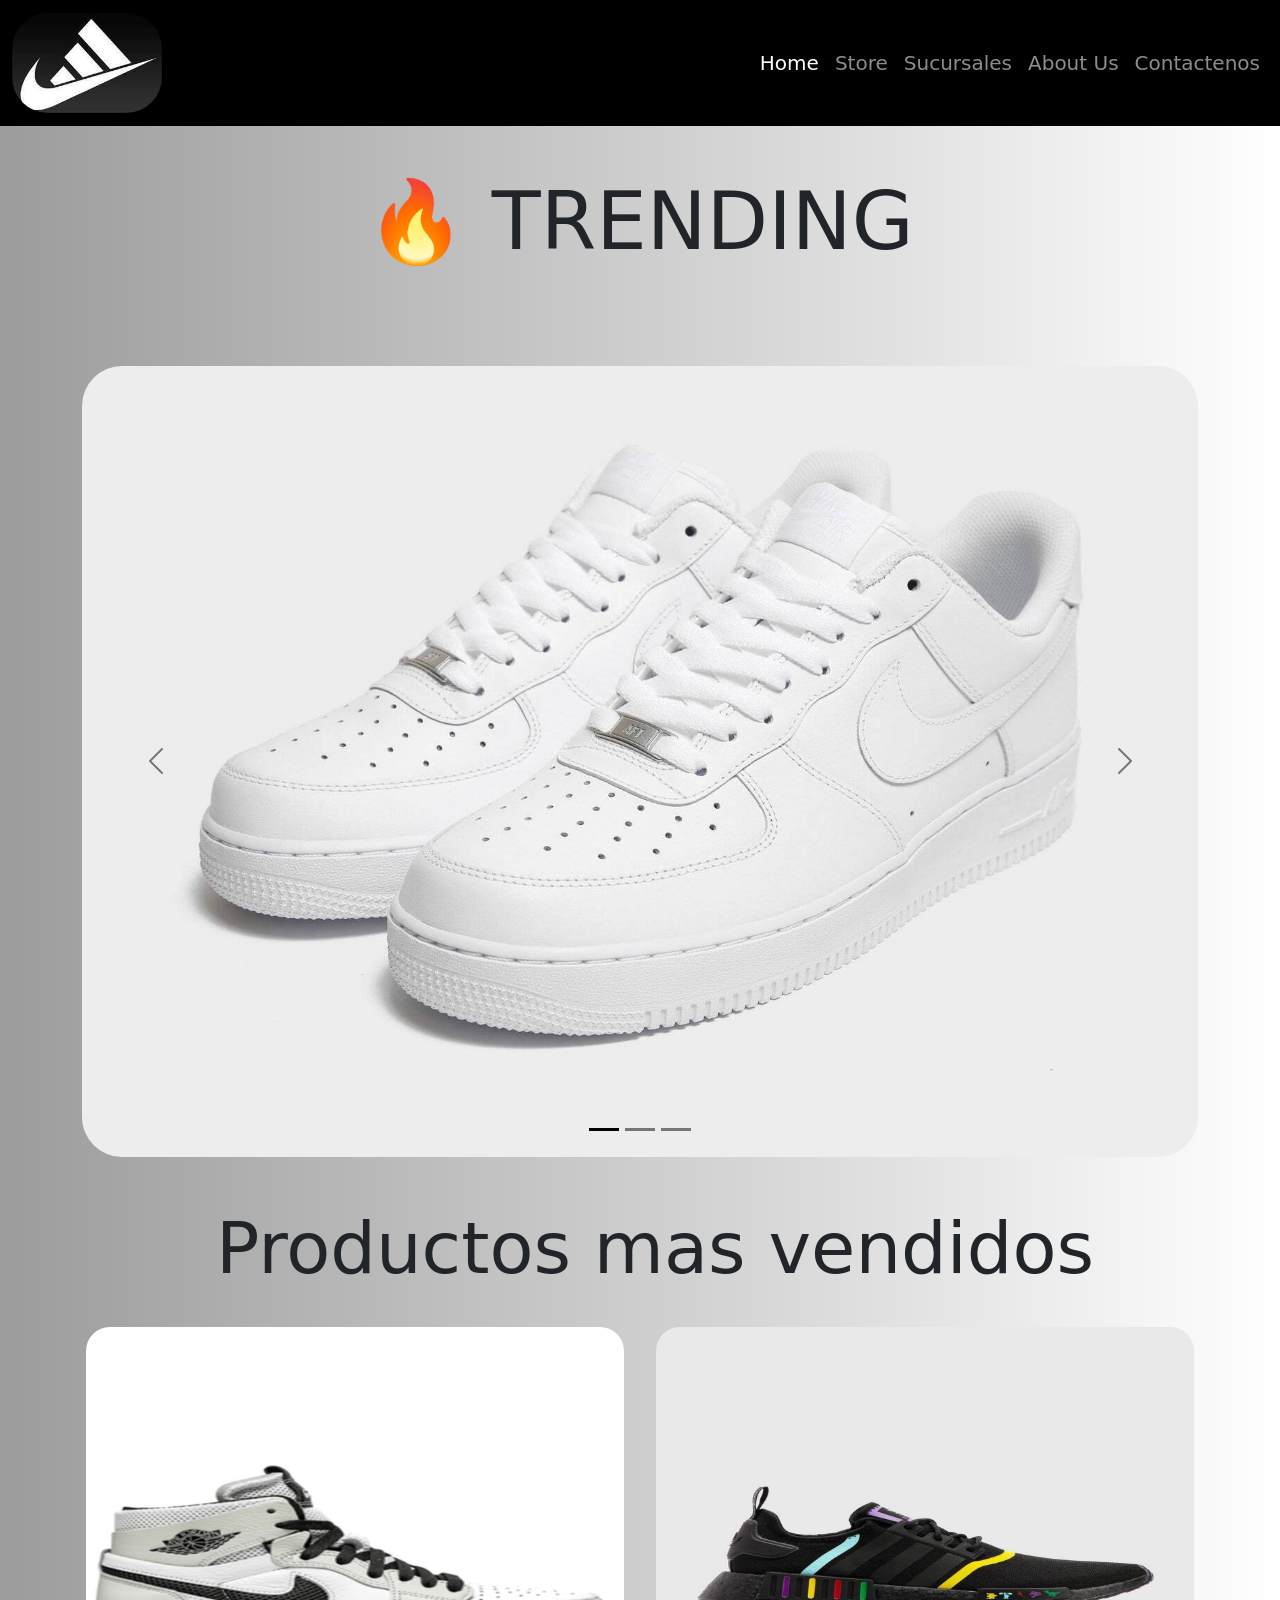
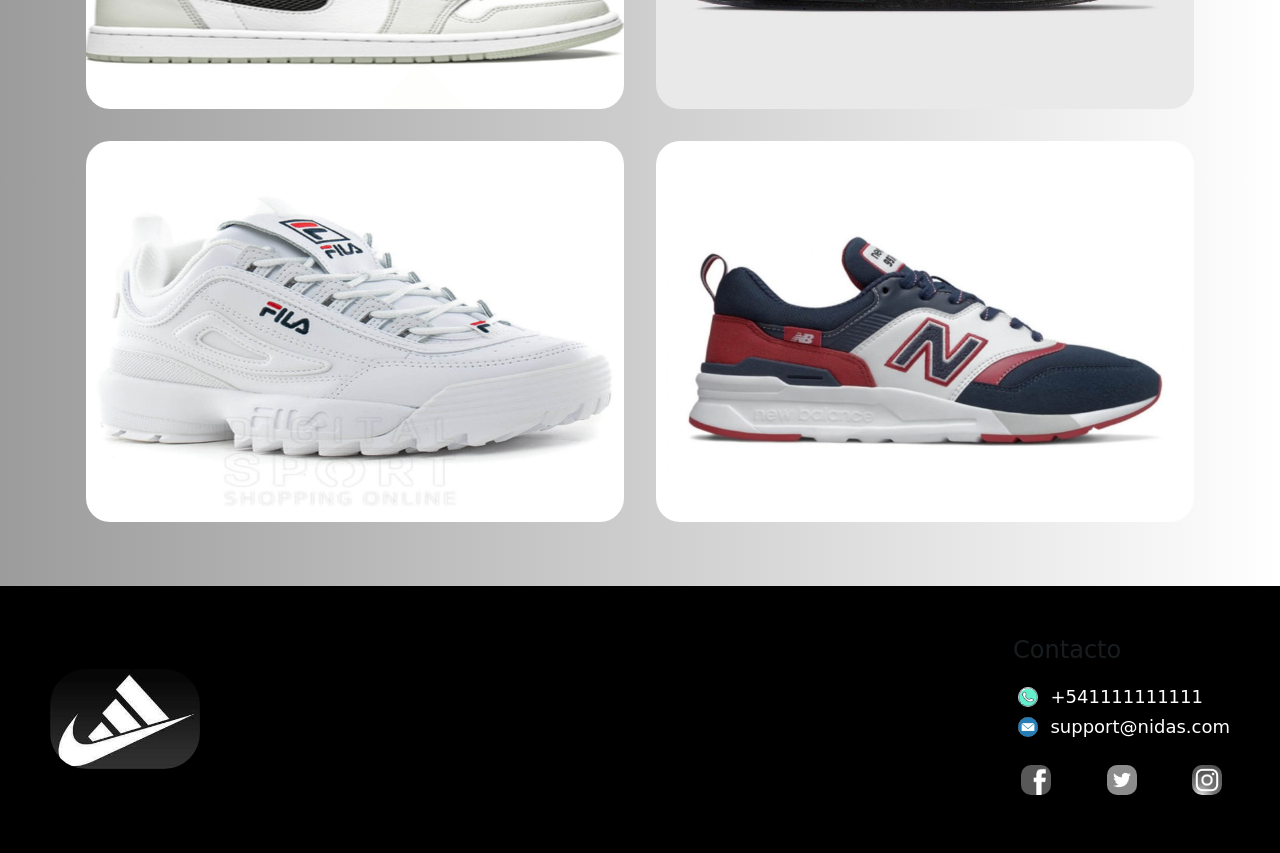
<file: index.html>
<!DOCTYPE html>
<html lang="en">
    <head>
        <meta charset="UTF-8">
        <meta http-equiv="X-UA-Compatible" content="IE=edge">
        <meta name="viewport" content="width=device-width, initial-scale=1.0">
        <title>NIDAS | Las mejores Zapatillas en el mejor lugar </title>
        <meta name="description" content="Bienvenido a Nidas, un lugar en donde vas a poder encontrar las zapatillas que tanto estas busacando con la mas amplia variedad de marcas y productos."/>
        <link class="icon" rel="shortcut icon" href="img/nIke-logo.jpg" >
        <link href="https://cdn.jsdelivr.net/npm/bootstrap@5.1.3/dist/css/bootstrap.min.css" rel="stylesheet" integrity="sha384-1BmE4kWBq78iYhFldvKuhfTAU6auU8tT94WrHftjDbrCEXSU1oBoqyl2QvZ6jIW3" crossorigin="anonymous">
        <link rel="stylesheet" href="./css/style.min.css">
        <script src="https://cdn.jsdelivr.net/npm/bootstrap@5.1.3/dist/js/bootstrap.bundle.min.js" integrity="sha384-ka7Sk0Gln4gmtz2MlQnikT1wXgYsOg+OMhuP+IlRH9sENBO0LRn5q+8nbTov4+1p" crossorigin="anonymous"></script>
    </head>
    <body>
        <!-- Aqui empieza mi header -->
        <header>
            <nav class="navbar navbar-expand-lg navbar-dark bg-black">
                <div class="container-fluid">
                    <a class="navbar-brand" href="index.html"><img class="logo" src="img/logo.jfif" alt="logo" ></a>
                    <button class="navbar-toggler" type="button" data-bs-toggle="collapse" data-bs-target="#navbarNavAltMarkup" aria-controls="navbarNavAltMarkup" aria-expanded="false" aria-label="Toggle navigation">
                    <span class="navbar-toggler-icon"></span>
                    </button>
                    <div class="collapse navbar-collapse" id="navbarNavAltMarkup">
                        <div class="navbar-nav fs-5 ms-auto">
                            <a class="nav-link active" aria-current="page" href="index.html">Home</a>
                            <a class="nav-link" href="./pages/store.html">Store</a>
                            <a class="nav-link" href="./pages/sucursales.html">Sucursales</a>
                            <a class="nav-link" href="./pages/about.html">About Us</a>
                            <a class="nav-link" href="./pages/contact.html">Contactenos</a>
                        </div>
                    </div>
                </div>
            </nav>
        </header>
        <!-- Aqui termina mi header -->

        <main>
            <article class="background">
                <section class="container">
                    <div class="row align-items-center">
                        <span class="display-1 text-uppercase text-center col-12 mb-5 mt-5">🔥 Trending</span>
                        <div id="carouselExampleDark" class="carousel carousel-dark slide col-12  mb-5 mt-5" data-bs-ride="carousel">
                            <div class="carousel-indicators">
                              <button type="button" data-bs-target="#carouselExampleDark" data-bs-slide-to="0" class="active" aria-current="true" aria-label="Slide 1"></button>
                              <button type="button" data-bs-target="#carouselExampleDark" data-bs-slide-to="1" aria-label="Slide 2"></button>
                              <button type="button" data-bs-target="#carouselExampleDark" data-bs-slide-to="2" aria-label="Slide 3"></button>
                            </div>
                            <div class="carousel-inner">
                              <div class="carousel-item active">
                                <img src="img/nikeblancas.jpeg" class="d-block w-100" alt="Air Force 1 Blancas">
                              </div>
                              <div class="carousel-item">
                                <img src="img/adidas pixar 1.jpg" class="d-block w-100" alt="adidas pixar 1">
                              </div>
                              <div class="carousel-item">
                                <img src="img/joradn.jpg" class="d-block w-100" alt="jordan blancas">
                              </div>
                            </div>
                            <button class="carousel-control-prev" type="button" data-bs-target="#carouselExampleDark" data-bs-slide="prev">
                              <span class="carousel-control-prev-icon" aria-hidden="true"></span>
                              <span class="visually-hidden">Previous</span>
                            </button>
                            <button class="carousel-control-next" type="button" data-bs-target="#carouselExampleDark" data-bs-slide="next">
                              <span class="carousel-control-next-icon" aria-hidden="true"></span>
                              <span class="visually-hidden">Next</span>
                            </button>
                          </div>
                    </div>
                    <h1 class="display-2">Productos mas vendidos</h1>
                    <div class="row pb-5"> 
                
                        <img class= "agrandarImg col-sm-6 p-3"src="img/Joradan blancas.png" alt="jordan blancas">
                        <img class= "agrandarImg col-sm-6 p-3"src="img/adidas pixar 1.jpg" alt="adidas pixar 1">
                        <img class= "agrandarImg col-sm-6 p-3"src="img/fila blancas.jpg" alt="fila blancas">
                        <img class= "agrandarImg col-sm-6 p-3"src="img/new balance.jpg" alt="new balance">
                        
                    </div>
                                
                    
                </section>
            </article>
        </main>
        
        
        <footer id="footer">
            <section class="footer__blocks">
                <div class="footer__logo">
                    <img class= "logo "src="img/logo.jfif" alt="logo" >
                </div>
                <div>
                    <h4 class="text-muted h4 mb-3">Contacto</h4>
                    <div class="footer__contacto">
                        <div class="footer__contacto__blocks">
                            <img src="img/telefono.png" alt="telefono">
                            <span class="">+541111111111</span>
                        </div>
                        <div class="footer__contacto__blocks">
                            <img src="img/mail.png" alt="mail">
                            <span>support@nidas.com</span>
                        </div>
                    </div>
                    <div class="d-flex flex-row align-items-end bd-highlight mt-3 footer__links justify-content-between">
                        <div class="p-2 bd-highlight">
                            <a class="footer__links--facebook" href="https://es-la.facebook.com/" target="_blank"><img src="img/facebook logo 2.png" alt="facebook-logo"></a>
                        </div>
                        <div class="p-2 bd-highlight">
                            <a class="footer__links--twitter" href="https://twitter.com/" target="_blank"><img src="img/twitter logo.jpg" alt="logo twitter"></a>
                        </div>
                        <div class="p-2 bd-highlight">
                            <a class="footer__links--instagram" href="https://www.instagram.com/" target="_blank"><img src="img/instagram-logo.png" alt="logo instagram"></a>
                        </div>
                    </div>
                </div> 
            </section>
        </footer>
        
    </body>
</html>
</file>
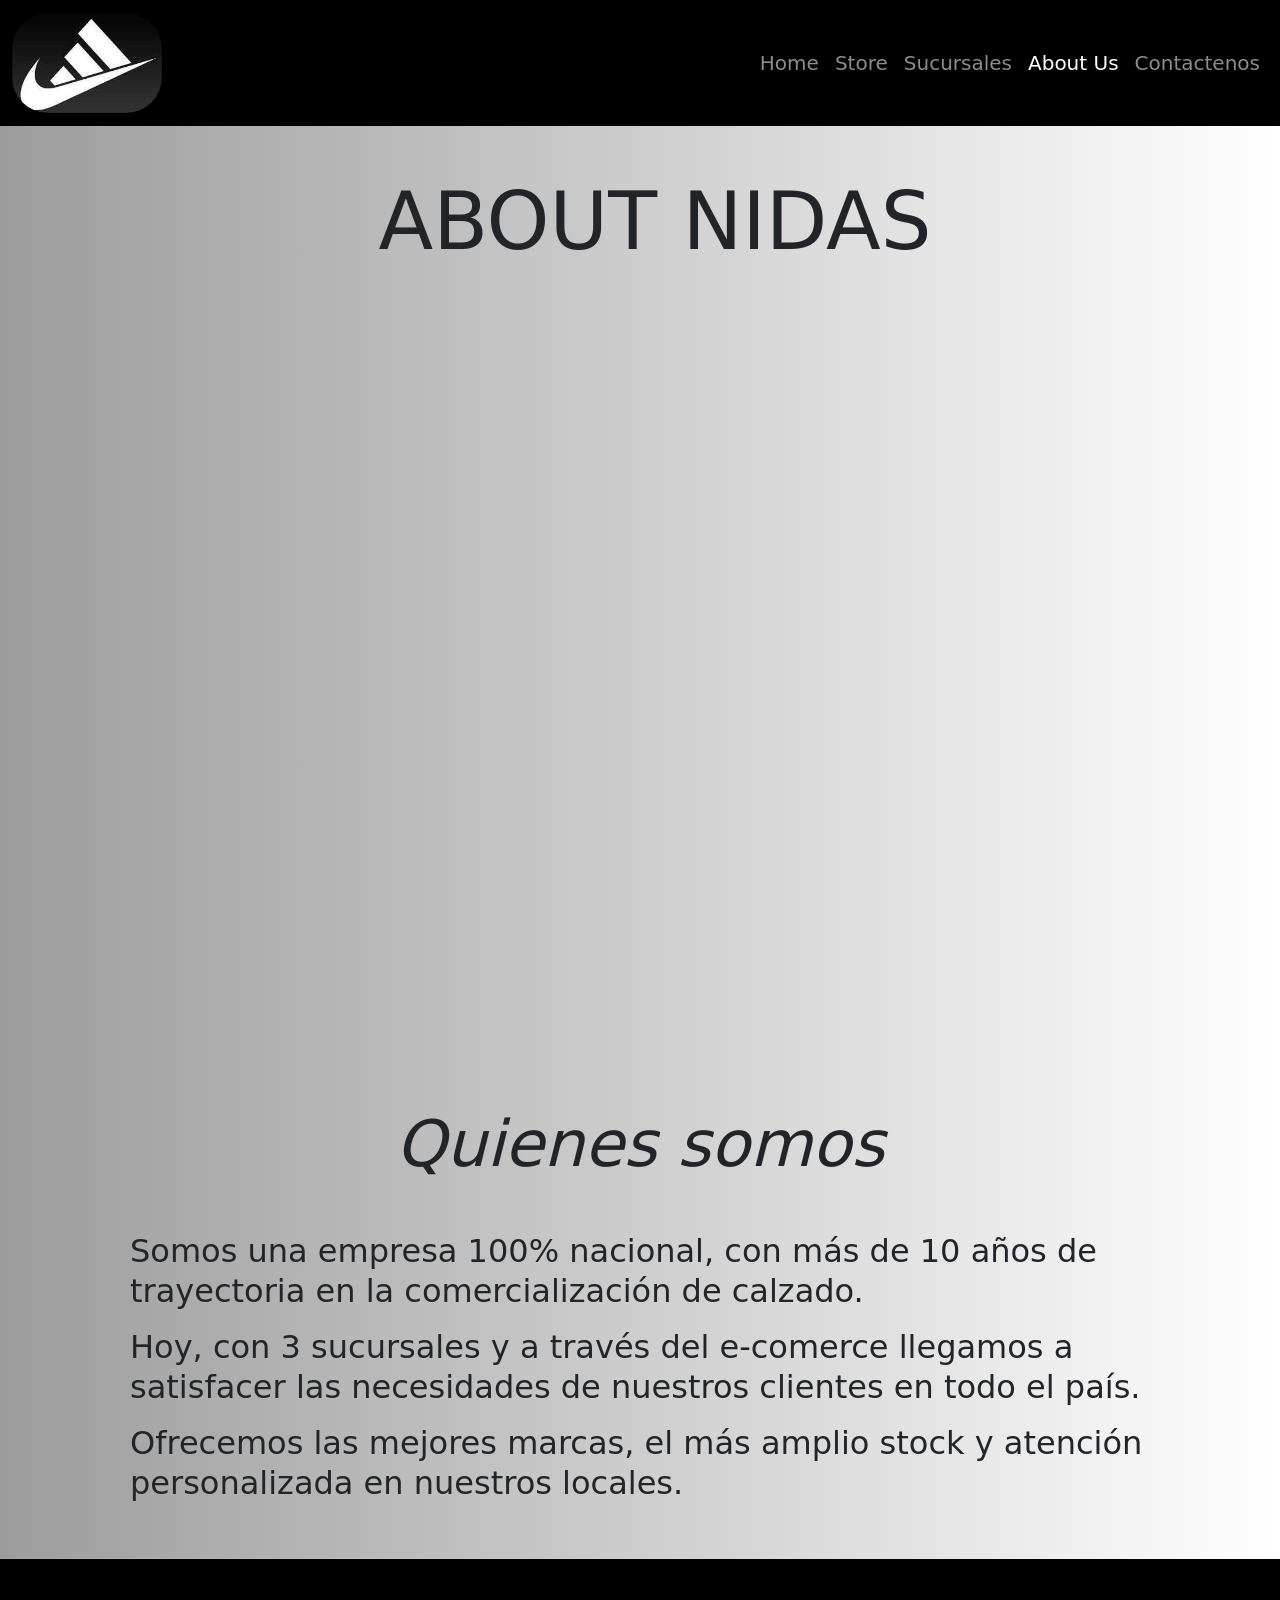
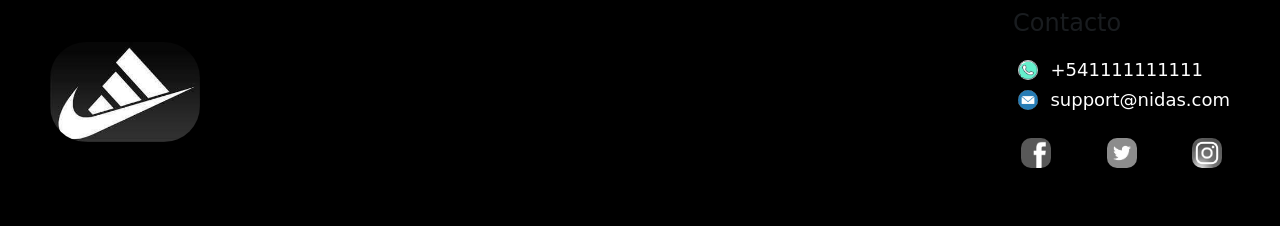
<file: pages/about.html>
<!DOCTYPE html>
<html lang="en">
    <head>
        <meta charset="UTF-8">
        <meta http-equiv="X-UA-Compatible" content="IE=edge">
        <meta name="viewport" content="width=device-width, initial-scale=1.0">
        <title>ABOUT US | Conoce nuestra trayectoria</title>
        <meta name="description" content="Conozca nuestra historia ofreciendo las mejores zapatillas en la industria Argentina."/>
        <link class="icon" rel="shortcut icon" href="..\img\nIke-logo.jpg" >
        <link href="https://cdn.jsdelivr.net/npm/bootstrap@5.1.3/dist/css/bootstrap.min.css" rel="stylesheet" integrity="sha384-1BmE4kWBq78iYhFldvKuhfTAU6auU8tT94WrHftjDbrCEXSU1oBoqyl2QvZ6jIW3" crossorigin="anonymous">
        <link rel="stylesheet" href="..\css\style.min.css">
        <script src="https://cdn.jsdelivr.net/npm/bootstrap@5.1.3/dist/js/bootstrap.bundle.min.js" integrity="sha384-ka7Sk0Gln4gmtz2MlQnikT1wXgYsOg+OMhuP+IlRH9sENBO0LRn5q+8nbTov4+1p" crossorigin="anonymous"></script>
    </head>
    <body>
        <!-- Aqui empieza mi header -->
        <header>
            <nav class="navbar navbar-expand-lg navbar-dark bg-black">
                <div class="container-fluid">
                    <a class="navbar-brand" href="..\index.html"><img class="logo" src="..\img\logo.jfif" alt="logo" ></a>
                    <button class="navbar-toggler" type="button" data-bs-toggle="collapse" data-bs-target="#navbarNavAltMarkup" aria-controls="navbarNavAltMarkup" aria-expanded="false" aria-label="Toggle navigation">
                    <span class="navbar-toggler-icon"></span>
                    </button>
                    <div class="collapse navbar-collapse" id="navbarNavAltMarkup">
                    <div class="navbar-nav fs-5 ms-auto">
                        <a class="nav-link" href="..\index.html">Home</a>
                        <a class="nav-link" href="store.html">Store</a>
                        <a class="nav-link" href="sucursales.html">Sucursales</a>
                        <a class="nav-link active" aria-current="page" href="about.html">About Us</a>
                        <a class="nav-link" href="contact.html">Contactenos</a>
                    </div>
                    </div>
                </div>
            </nav>
        </header>
        <!-- Aqui termina mi header -->

        <main>
            <section class="background">
                <section class="container">
                    <h1 class="display-1 text-uppercase text-center mb-5 pt-5">About Nidas</h1>
                    <div class="row justify-content-center">
                        <iframe class="col-12 video" src="https://www.youtube.com/embed/SaMG5cM5ORk" title="YouTube video player" frameborder="0" allow="accelerometer; autoplay; clipboard-write; encrypted-media; gyroscope; picture-in-picture" allowfullscreen></iframe>
                        <h2 class="display-3 text-center fst-italic m-5">Quienes somos</h2>
                        <div class="col-12">
                            <h3 class="display-4 fs-2 lh-sm px-5 pb-2">
                                Somos una empresa 100% nacional, con más de 10 años de trayectoria en la comercialización de calzado.
                            </h3>
                            <h3 class="display-4 fs-2 px-5 lh-sm pb-2">
                                Hoy, con 3 sucursales y a través del e-comerce llegamos a satisfacer las necesidades de nuestros clientes en todo el país.
                            </h3>
                            <h3 class="display-4 fs-2 px-5 lh-sm pb-5">
                                Ofrecemos las mejores marcas, el más amplio stock y atención personalizada en nuestros locales.
                            </h3>
                        </div>
                    </div>  
                </section>
            </section>
        </main>
        <footer id="footer">
            <section class="footer__blocks">
                <div class="footer__logo">
                    <img class= "logo "src="..\img\logo.jfif" alt="logo" >
                </div>
                <div>
                    <h4 class="text-muted h4 mb-3">Contacto</h4>
                    <div class="footer__contacto">
                        <div class="footer__contacto__blocks">
                            <img src="..\img\telefono.png" alt="telefono">
                            <span class="">+541111111111</span>
                        </div>
                        <div class="footer__contacto__blocks">
                            <img src="..\img\mail.png" alt="mail">
                            <span>support@nidas.com</span>
                        </div>
                    </div>
                    <div class="d-flex flex-row align-items-end bd-highlight mt-3 footer__links justify-content-between">
                        <div class="p-2 bd-highlight">
                            <a class="footer__links--facebook" href="https://es-la.facebook.com/" target="_blank"><img src="..\img\facebook logo 2.png" alt="facebook-logo"></a>
                        </div>
                        <div class="p-2 bd-highlight">
                            <a class="footer__links--twitter" href="https://twitter.com/" target="_blank"><img src="..\img\twitter logo.jpg" alt="logo twitter"></a>
                        </div>
                        <div class="p-2 bd-highlight">
                            <a class="footer__links--instagram" href="https://www.instagram.com/" target="_blank"><img src="..\img\instagram-logo.png" alt="logo instagram"></a>
                        </div>
                    </div>
                </div> 
            </section>
        </footer>
        
    </body>
</html>
</file>
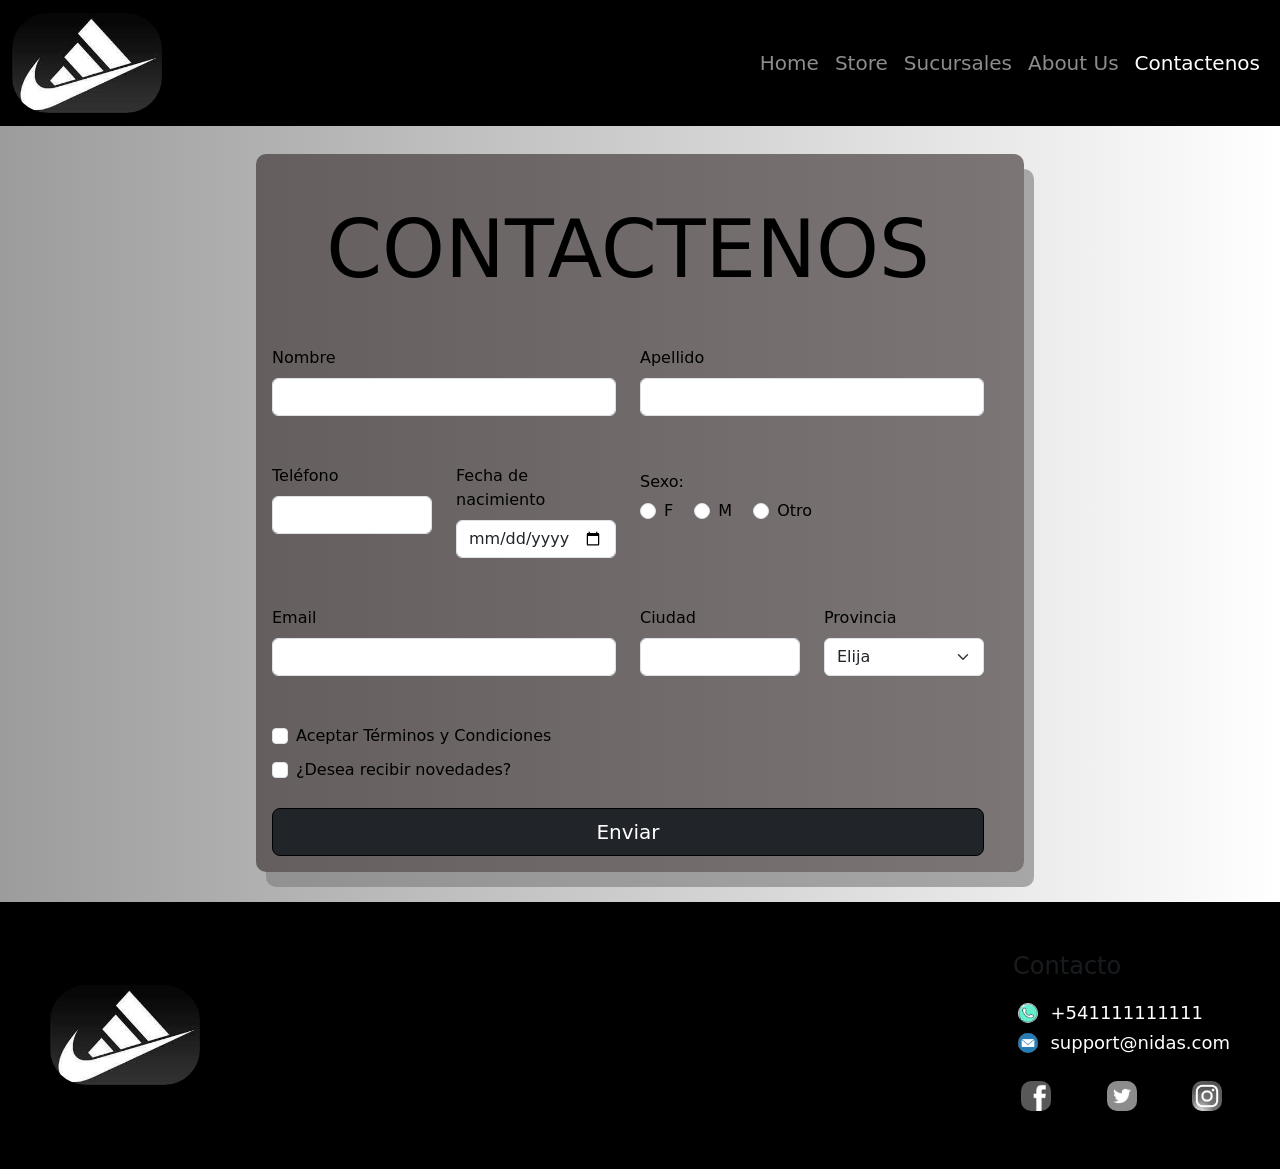
<file: pages/contact.html>
<!DOCTYPE html>
<html lang="en">
    <head>
        <meta charset="UTF-8">
        <meta http-equiv="X-UA-Compatible" content="IE=edge">
        <meta name="viewport" content="width=device-width, initial-scale=1.0">
        <title>CONTACTO | Siempre dispuestos a ayudarlo</title>
        <meta name="description" content="Contáctenos ante cualquier duda que se le pueda presentar al momento de realizar su compra."/>
        <link class="icon" rel="shortcut icon" href="..\img\nIke-logo.jpg" >
        <link href="https://cdn.jsdelivr.net/npm/bootstrap@5.1.3/dist/css/bootstrap.min.css" rel="stylesheet" integrity="sha384-1BmE4kWBq78iYhFldvKuhfTAU6auU8tT94WrHftjDbrCEXSU1oBoqyl2QvZ6jIW3" crossorigin="anonymous">
        <link rel="stylesheet" href="..\css\style.min.css">
        <script src="https://cdn.jsdelivr.net/npm/bootstrap@5.1.3/dist/js/bootstrap.bundle.min.js" integrity="sha384-ka7Sk0Gln4gmtz2MlQnikT1wXgYsOg+OMhuP+IlRH9sENBO0LRn5q+8nbTov4+1p" crossorigin="anonymous"></script>
    </head>
    <body>
        <!-- Aqui empieza mi header -->
        <header>
            <nav class="navbar navbar-expand-lg navbar-dark bg-black">
                <div class="container-fluid">
                    <a class="navbar-brand" href="..\index.html"><img class="logo" src="..\img\logo.jfif" alt="logo" ></a>
                    <button class="navbar-toggler" type="button" data-bs-toggle="collapse" data-bs-target="#navbarNavAltMarkup" aria-controls="navbarNavAltMarkup" aria-expanded="false" aria-label="Toggle navigation">
                    <span class="navbar-toggler-icon"></span>
                    </button>
                    <div class="collapse navbar-collapse" id="navbarNavAltMarkup">
                        <div class="navbar-nav fs-5 ms-auto">
                            <a class="nav-link" href="..\index.html">Home</a>
                            <a class="nav-link" href="store.html">Store</a>
                            <a class="nav-link" href="sucursales.html">Sucursales</a>
                            <a class="nav-link" href="about.html">About Us</a>
                            <a class="nav-link active" aria-current="page" href="contact.html">Contactenos</a>
                        </div>
                    </div>
                </div>
            </nav>
        </header>

        <!-- Aqui termina mi header -->

        <main>
            <section class="contactBackground">
                <div class="contact mt-4 pb-3">
                        <section class="container">
                            <form class="row g-3">
                                <div class="row">
                                    <h3 class="display-1 text-uppercase text-center mb-5 pt-5">Contactenos</h3>
                                    <div class="col-md-6 pb-5">
                                        <label for="exampleFormControlInput1" class="form-label">Nombre</label>
                                        <input type="text" class="form-control" id="exampleFormControlInput1">
                                    </div>

                                    <div class="col-md-6 pb-5">
                                        <label for="exampleFormControlInput1" class="form-label">Apellido</label>
                                        <input type="text" class="form-control" id="exampleFormControlInput1">
                                    </div>
                                    <div class="col-md-3 pb-5">
                                        <label for="exampleFormControlInput1" class="form-label align-intems-center">Teléfono</label>
                                        <input type="text" class="form-control" id="exampleFormControlInput1">
                                    </div>

                                    <div class="col-md-3 pb-5">
                                        <label for="startDate" class="form-label">Fecha de nacimiento</label>
                                        <input id="startDate" class="form-control" type="date">
                                    </div>
                            
                                    <div class="col-md-6  pb-5">
                                        <h6 class="pt-2 fw-normal">Sexo:</h6>
                                        <div class="form-check form-check-inline">
                                            <input class="form-check-input" type="radio" name="inlineRadioOptions" id="inlineRadio1" value="option1">
                                            <label class="form-check-label" for="inlineRadio1">F</label>
                                        </div>
                                        <div class="form-check form-check-inline">
                                            <input class="form-check-input" type="radio" name="inlineRadioOptions" id="inlineRadio2" value="option2">
                                            <label class="form-check-label" for="inlineRadio2">M</label>
                                        </div>
                                        <div class="form-check form-check-inline">
                                            <input class="form-check-input" type="radio" name="inlineRadioOptions" id="inlineRadio3" value="option3">
                                            <label class="form-check-label" for="inlineRadio3">Otro</label>
                                        </div>
                                    </div>
                                    <div class="col-md-6  pb-5">
                                        <label for="inputEmail4" class="form-label">Email</label>
                                        <input type="email" class="form-control" id="inputEmail4">
                                    </div>

                                    <div class="col-md-3  pb-5 ">
                                        <label for="inputCity" class="form-label">Ciudad</label>
                                        <input type="text" class="form-control" id="inputCity">
                                    </div>

                                    <div class="col-md-3 pb-5">
                                        <label for="inputState" class="form-label">Provincia</label>
                                        <select id="inputState" class="form-select">
                                            <option selected>Elija</option>
                                            <option value="1">BUENOS AIRES</option>
                                            <option value="2">CATAMARCA</option>
                                            <option value="5">CHACO</option>
                                            <option value="6">CHUBUT</option>
                                            <option value="50">CIUDAD AUTONOMA DE Bs As</option>
                                            <option value="3">CORDOBA</option>
                                            <option value="4">CORRIENTES</option>
                                            <option value="7">ENTRE RIOS</option>
                                            <option value="8">FORMOSA</option>
                                            <option value="9">JUJUY</option>
                                            <option value="10">LA PAMPA</option>
                                            <option value="11">LA RIOJA</option>
                                            <option value="12">MENDOZA</option>
                                            <option value="13">MISIONES</option>
                                            <option value="14">NEUQUEN</option>
                                            <option value="15">RIO NEGRO</option>
                                            <option value="16">SALTA</option>
                                            <option value="17">SAN LUIS</option>
                                            <option value="19">SANTA CRUZ</option>
                                            <option value="20">SANTA FE</option>
                                            <option value="21">SANTIAGO DEL ESTERO</option>
                                            <option value="22">TIERRA DEL FUEGO</option>
                                        </select>
                                    </div>
                                
                                    <div class="col-12 pb-2">
                                        <div class="form-check">
                                            <input class="form-check-input" type="checkbox" id="gridCheck">
                                            <label class="form-check-label" for="gridCheck">
                                                Aceptar Términos y Condiciones
                                            </label>   
                                        </div>
                                    </div>
                                    <div class="col-12 pb-4">
                                        <div class="form-check">
                                            <input class="form-check-input" type="checkbox" id="gridCheck">
                                            <label class="form-check-label" for="gridCheck">
                                                ¿Desea recibir novedades?
                                            </label>   
                                        </div>
                                    </div>
                                    <div class="col-12">
                                        <button type="submit" class="col-12 btn btn-dark btn-outline-info btn-lg btn-block boton">Enviar</button>
                                    </div>
                                </div>
                            </form>
                    </section>
                </div>
            </section>
        </main>
        <footer id="footer">
            <section class="footer__blocks">
                <div class="footer__logo">
                    <img class= "logo "src="..\img\logo.jfif" alt="logo" >
                </div>
                <div>
                    <h4 class="text-muted h4 mb-3">Contacto</h4>
                    <div class="footer__contacto">
                        <div class="footer__contacto__blocks">
                            <img src="..\img\telefono.png" alt="telefono">
                            <span class="">+541111111111</span>
                        </div>
                        <div class="footer__contacto__blocks">
                            <img src="..\img\mail.png" alt="mail">
                            <span>support@nidas.com</span>
                        </div>
                    </div>
                    <div class="d-flex flex-row align-items-end bd-highlight mt-3 footer__links justify-content-between">
                        <div class="p-2 bd-highlight">
                            <a class="footer__links--facebook" href="https://es-la.facebook.com/" target="_blank"><img src="..\img\facebook logo 2.png" alt="facebook-logo"></a>
                        </div>
                        <div class="p-2 bd-highlight">
                            <a class="footer__links--twitter" href="https://twitter.com/" target="_blank"><img src="..\img\twitter logo.jpg" alt="logo twitter"></a>
                        </div>
                        <div class="p-2 bd-highlight">
                            <a class="footer__links--instagram" href="https://www.instagram.com/" target="_blank"><img src="..\img\instagram-logo.png" alt="logo instagram"></a>
                        </div>
                    </div>
                </div> 
            </section>
        </footer>
        
    </body>
</html>
</file>
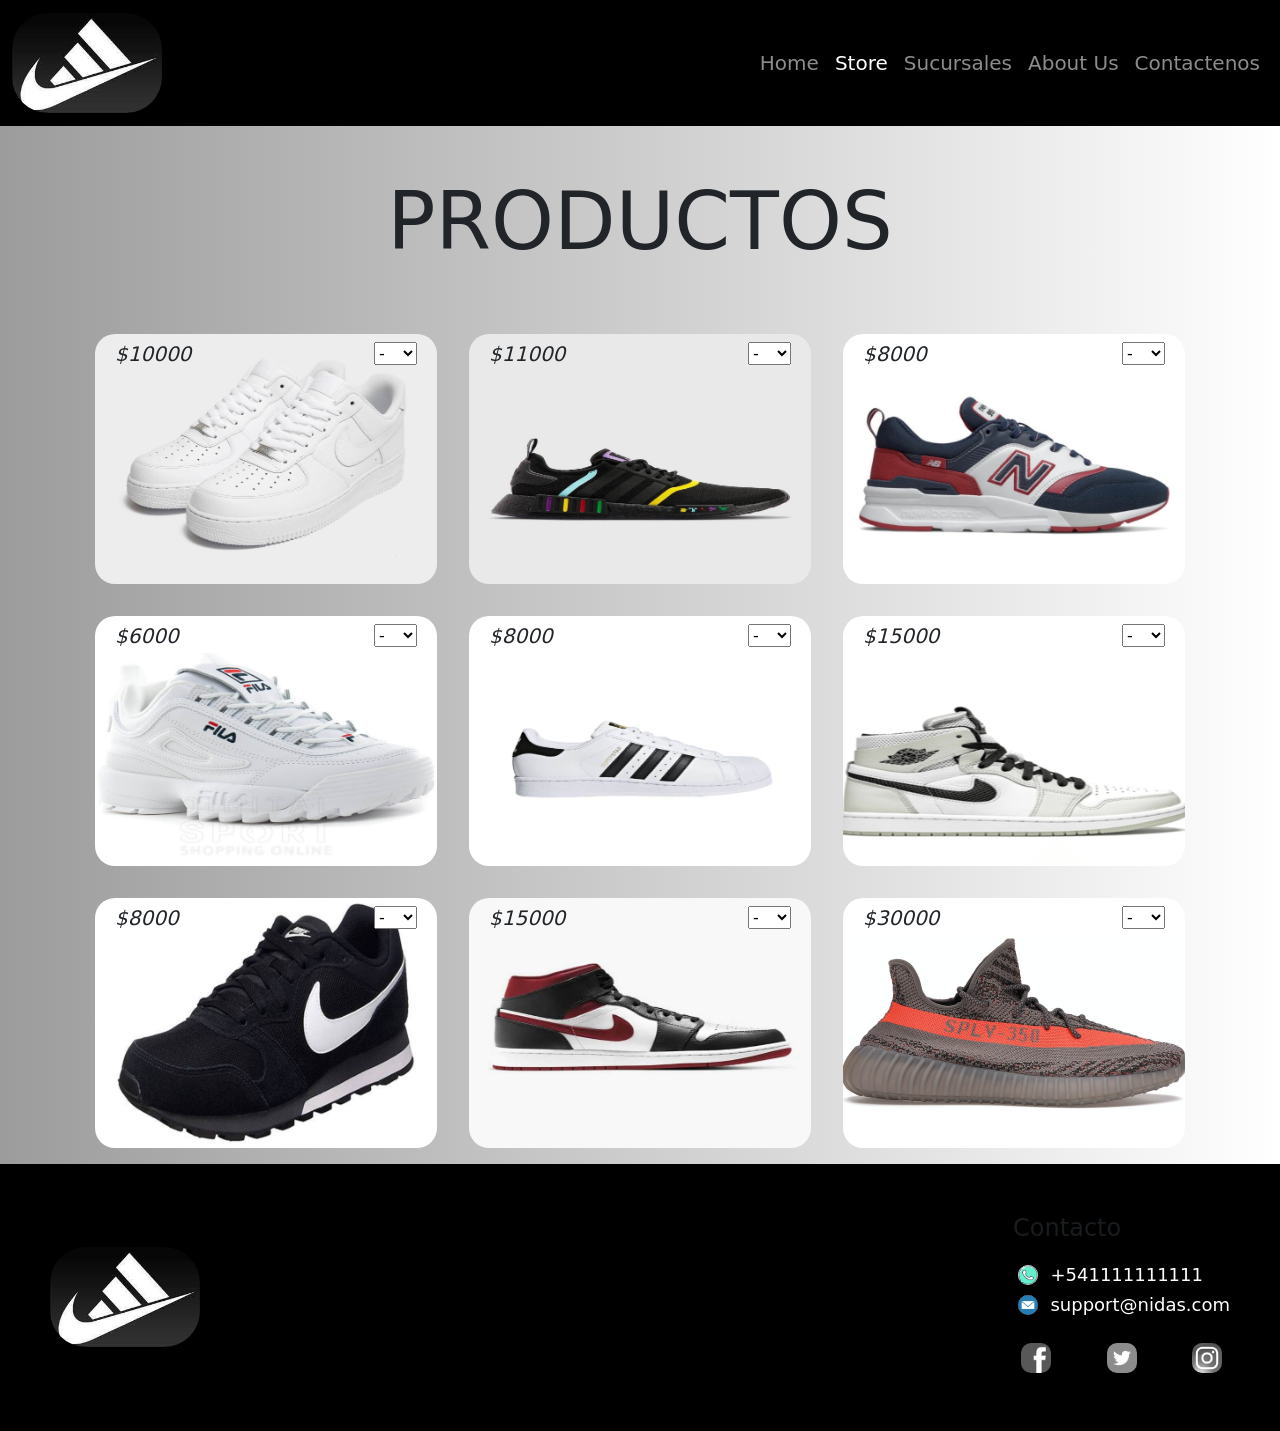
<file: pages/store.html>
<!DOCTYPE html>
<html lang="en">
    <head>
        <meta charset="UTF-8">
        <meta http-equiv="X-UA-Compatible" content="IE=edge">
        <meta name="viewport" content="width=device-width, initial-scale=1.0">
        <title>STORE | La tienda mas completa con las mejores marcas</title>
        <meta name="description" content="Compre zapatillas de marcas como Nike, Adidas y Jordan en solo lugar. Contamos con un amplio catálogo de productos."/>
        <link class="icon" rel="shortcut icon" href="..\img\nIke-logo.jpg" >
        <link href="https://cdn.jsdelivr.net/npm/bootstrap@5.1.3/dist/css/bootstrap.min.css" rel="stylesheet" integrity="sha384-1BmE4kWBq78iYhFldvKuhfTAU6auU8tT94WrHftjDbrCEXSU1oBoqyl2QvZ6jIW3" crossorigin="anonymous">
        <link rel="stylesheet" href="..\css\style.min.css">
        <script src="https://cdn.jsdelivr.net/npm/bootstrap@5.1.3/dist/js/bootstrap.bundle.min.js" integrity="sha384-ka7Sk0Gln4gmtz2MlQnikT1wXgYsOg+OMhuP+IlRH9sENBO0LRn5q+8nbTov4+1p" crossorigin="anonymous"></script>
    </head>
    <body>
        <!-- Aqui empieza mi header -->
        <header>
            <nav class="navbar navbar-expand-lg navbar-dark bg-black">
                <div class="container-fluid">
                    <a class="navbar-brand" href="..\index.html"><img class="logo" src="..\img\logo.jfif" alt="logo" ></a>
                    <button class="navbar-toggler" type="button" data-bs-toggle="collapse" data-bs-target="#navbarNavAltMarkup" aria-controls="navbarNavAltMarkup" aria-expanded="false" aria-label="Toggle navigation">
                    <span class="navbar-toggler-icon"></span>
                    </button>
                    <div class="collapse navbar-collapse" id="navbarNavAltMarkup">
                    <div class="navbar-nav fs-5 ms-auto">
                        <a class="nav-link" href="..\index.html">Home</a>
                        <a class="nav-link active" aria-current="page" href="store.html">Store</a>
                        <a class="nav-link" href="sucursales.html">Sucursales</a>
                        <a class="nav-link" href="about.html">About Us</a>
                        <a class="nav-link" href="contact.html">Contactenos</a>
                    </div>
                    </div>
                </div>
            </nav>
        </header>
        <!-- Aqui termina mi header -->
        <main>
            <section class="storeBackground"> 
                <section class="container">
                    <h2 class="display-1 text-uppercase text-center mb-5 pt-5">Productos</h2>
                    <div class="row row-cols-2 justify-content-center imageContainer">                 
                        <div class="m-3 col imageContainer--nikeblancas agrandarImg">
                            <div class="d-flex flex-row align-items-stretch bd-highlight footer__links justify-content-between">
                                <div class="p-2 bd-highlight align-items-end">
                                    <h3 class="h3 fs-5 fst-italic">$10000</h3>
                                </div>
                                <div class="p-2 bd-highlight">
                                    <form action="">
                                        <select name="size" id="size">
                                            <option selected>-</option>
                                            <option value="38"disabled>38</option>
                                            <option value="39">39</option>
                                            <option value="40">40</option>
                                            <option value="41">41</option>
                                            <option value="42">42</option>
                                            <option value="43">43</option>
                                        </select>
                                    </form>
                                </div>
                            </div>
                        </div>
                        <div class="m-3 col imageContainer--adidaspixar agrandarImg">
                            <div class="d-flex flex-row align-items-stretch bd-highlight footer__links justify-content-between">
                                <div class="p-2 bd-highlight align-items-end">
                                    <h3 class="h3 fs-5 fst-italic">$11000</h3>
                                </div>
                                <div class="p-2 bd-highlight">
                                    <form action="">
                                        <select name="size" id="size">
                                            <option selected>-</option>
                                            <option value="38" disabled>38</option>
                                            <option value="39">39</option>
                                            <option value="40"disabled>40</option>
                                            <option value="41"disabled>41</option>
                                            <option value="42"disabled>42</option>
                                            <option value="43">43</option>
                                        </select>
                                    </form>
                                </div>
                            </div>
                        </div>
                        <div class="m-3 col imageContainer--newbalance agrandarImg">
                            <div class="d-flex flex-row align-items-stretch bd-highlight footer__links justify-content-between">
                                <div class="p-2 bd-highlight align-items-end">
                                    <h3 class="h3 fs-5 fst-italic">$8000</h3>
                                </div>
                                <div class="p-2 bd-highlight">
                                    <form action="">
                                        <select name="size" id="size">
                                            <option selected>-</option>
                                            <option value="38">38</option>
                                            <option value="39"disabled>39</option>
                                            <option value="40">40</option>
                                            <option value="41">41</option>
                                            <option value="42"disabled>42</option>
                                            <option value="43">43</option>
                                        </select>
                                    </form>          
                                </div>
                            </div>
                        </div>
                        <div class="m-3 col imageContainer--fila agrandarImg">
                            <div class="d-flex flex-row align-items-stretch bd-highlight footer__links justify-content-between">
                                <div class="p-2 bd-highlight align-items-end">
                                    <h3 class="h3 fs-5 fst-italic">$6000</h3>
                                </div>
                                <div class="p-2 bd-highlight">
                                    <form action="">
                                        <select name="size" id="size">
                                            <option selected>-</option>
                                            <option value="38">38</option>
                                            <option value="39">39</option>
                                            <option value="40"disabled>40</option>
                                            <option value="41">41</option>
                                            <option value="42">42</option>
                                            <option value="43">43</option>
                                        </select>
                                    </form>          
                                </div>
                            </div>
                        </div>
                        <div class="m-3 col imageContainer--adidassuperstar agrandarImg">
                            <div class="d-flex flex-row align-items-stretch bd-highlight footer__links justify-content-between">
                                <div class="p-2 bd-highlight align-items-end">
                                    <h3 class="h3 fs-5 fst-italic">$8000</h3>
                                </div>
                                <div class="p-2 bd-highlight">        
                                    <form action="">
                                        <select name="size" id="size">
                                            <option selected>-</option>
                                            <option value="38">38</option>
                                            <option value="39">39</option>
                                            <option value="40">40</option>
                                            <option value="41">41</option>
                                            <option value="42"disabled>42</option>
                                            <option value="43">43</option>
                                        </select>
                                    </form>
                                </div>
                            </div>
                        </div>
                        <div class="m-3 col imageContainer--jordanblancas agrandarImg">
                            <div class="d-flex flex-row align-items-stretch bd-highlight footer__links justify-content-between">
                                <div class="p-2 bd-highlight align-items-end">
                                    <h3 class="h3 fs-5 fst-italic">$15000</h3>
                                </div>
                                <div class="p-2 bd-highlight">        
                                    <form action="">
                                        <select name="size" id="size">
                                            <option selected>-</option>
                                            <option value="38"disabled>38</option>
                                            <option value="39"disabled>39</option>
                                            <option value="40"disabled>40</option>
                                            <option value="41">41</option>
                                            <option value="42">42</option>
                                            <option value="43">43</option>
                                        </select>
                                    </form>
                                </div>
                            </div>
                        </div>
                        <div class="m-3 col imageContainer--nikenegras agrandarImg">
                            <div class="d-flex flex-row align-items-stretch bd-highlight footer__links justify-content-between">
                                <div class="p-2 bd-highlight align-items-end">
                                    <h3 class="h3 fs-5 fst-italic">$8000</h3>
                                </div>
                                <div class="p-2 bd-highlight">        
                                    <form action="">
                                        <select name="size" id="size">
                                            <option selected>-</option>
                                            <option value="38">38</option>
                                            <option value="39">39</option>
                                            <option value="40">40</option>
                                            <option value="41">41</option>
                                            <option value="42">42</option>
                                            <option value="43">43</option>
                                        </select>
                                    </form>
                                </div>
                            </div>
                        </div>
                        <div class="m-3 col imageContainer--jordan agrandarImg">
                            <div class="d-flex flex-row align-items-stretch bd-highlight footer__links justify-content-between">
                                <div class="p-2 bd-highlight align-items-end">
                                    <h3 class="h3 fs-5 fst-italic">$15000</h3>
                                </div>
                                <div class="p-2 bd-highlight">        
                                    <form action="">
                                        <select name="size" id="size">
                                            <option selected>-</option>
                                            <option value="38"disabled>38</option>
                                            <option value="39">39</option>
                                            <option value="40"disabled>40</option>
                                            <option value="41">41</option>
                                            <option value="42">42</option>
                                            <option value="43">43</option>
                                        </select>
                                    </form>
                                </div>
                            </div>
                        </div>
                        <div class="m-3 col imageContainer--yeezy agrandarImg">
                            <div class="d-flex flex-row align-items-stretch bd-highlight footer__links justify-content-between">
                                <div class="p-2 bd-highlight align-items-end">
                                    <h3 class="h3 fs-5 fst-italic">$30000</h3>
                                </div>
                                <div class="p-2 bd-highlight">        
                                    <form action="">
                                        <select name="size" id="size">
                                            <option selected>-</option>
                                            <option value="38"disabled>38</option>
                                            <option value="39"disabled>39</option>
                                            <option value="40">40</option>
                                            <option value="41">41</option>
                                            <option value="42">42</option>
                                            <option value="43">43</option>
                                        </select>
                                    </form>
                                </div>
                            </div>
                        </div>
                    </div>
                </div>
            </section>
        </main>

        <footer id="footer">
            <section class="footer__blocks">
                <div class="footer__logo">
                    <img class= "logo "src="..\img\logo.jfif" alt="logo" >
                </div>
                <div>
                    <h4 class="text-muted h4 mb-3">Contacto</h4>
                    <div class="footer__contacto">
                        <div class="footer__contacto__blocks">
                            <img src="..\img\telefono.png" alt="telefono">
                            <span class="">+541111111111</span>
                        </div>
                        <div class="footer__contacto__blocks">
                            <img src="..\img\mail.png" alt="mail">
                            <span>support@nidas.com</span>
                        </div>
                    </div>
                    <div class="d-flex flex-row align-items-end bd-highlight mt-3 footer__links justify-content-between">
                        <div class="p-2 bd-highlight">
                            <a class="footer__links--facebook" href="https://es-la.facebook.com/" target="_blank"><img src="..\img\facebook logo 2.png" alt="facebook-logo"></a>
                        </div>
                        <div class="p-2 bd-highlight">
                            <a class="footer__links--twitter" href="https://twitter.com/" target="_blank"><img src="..\img\twitter logo.jpg" alt="logo twitter"></a>
                        </div>
                        <div class="p-2 bd-highlight">
                            <a class="footer__links--instagram" href="https://www.instagram.com/" target="_blank"><img src="..\img\instagram-logo.png" alt="logo instagram"></a>
                        </div>
                    </div>
                </div> 
            </section>
        </footer>
        
    </body>
</html>
</file>
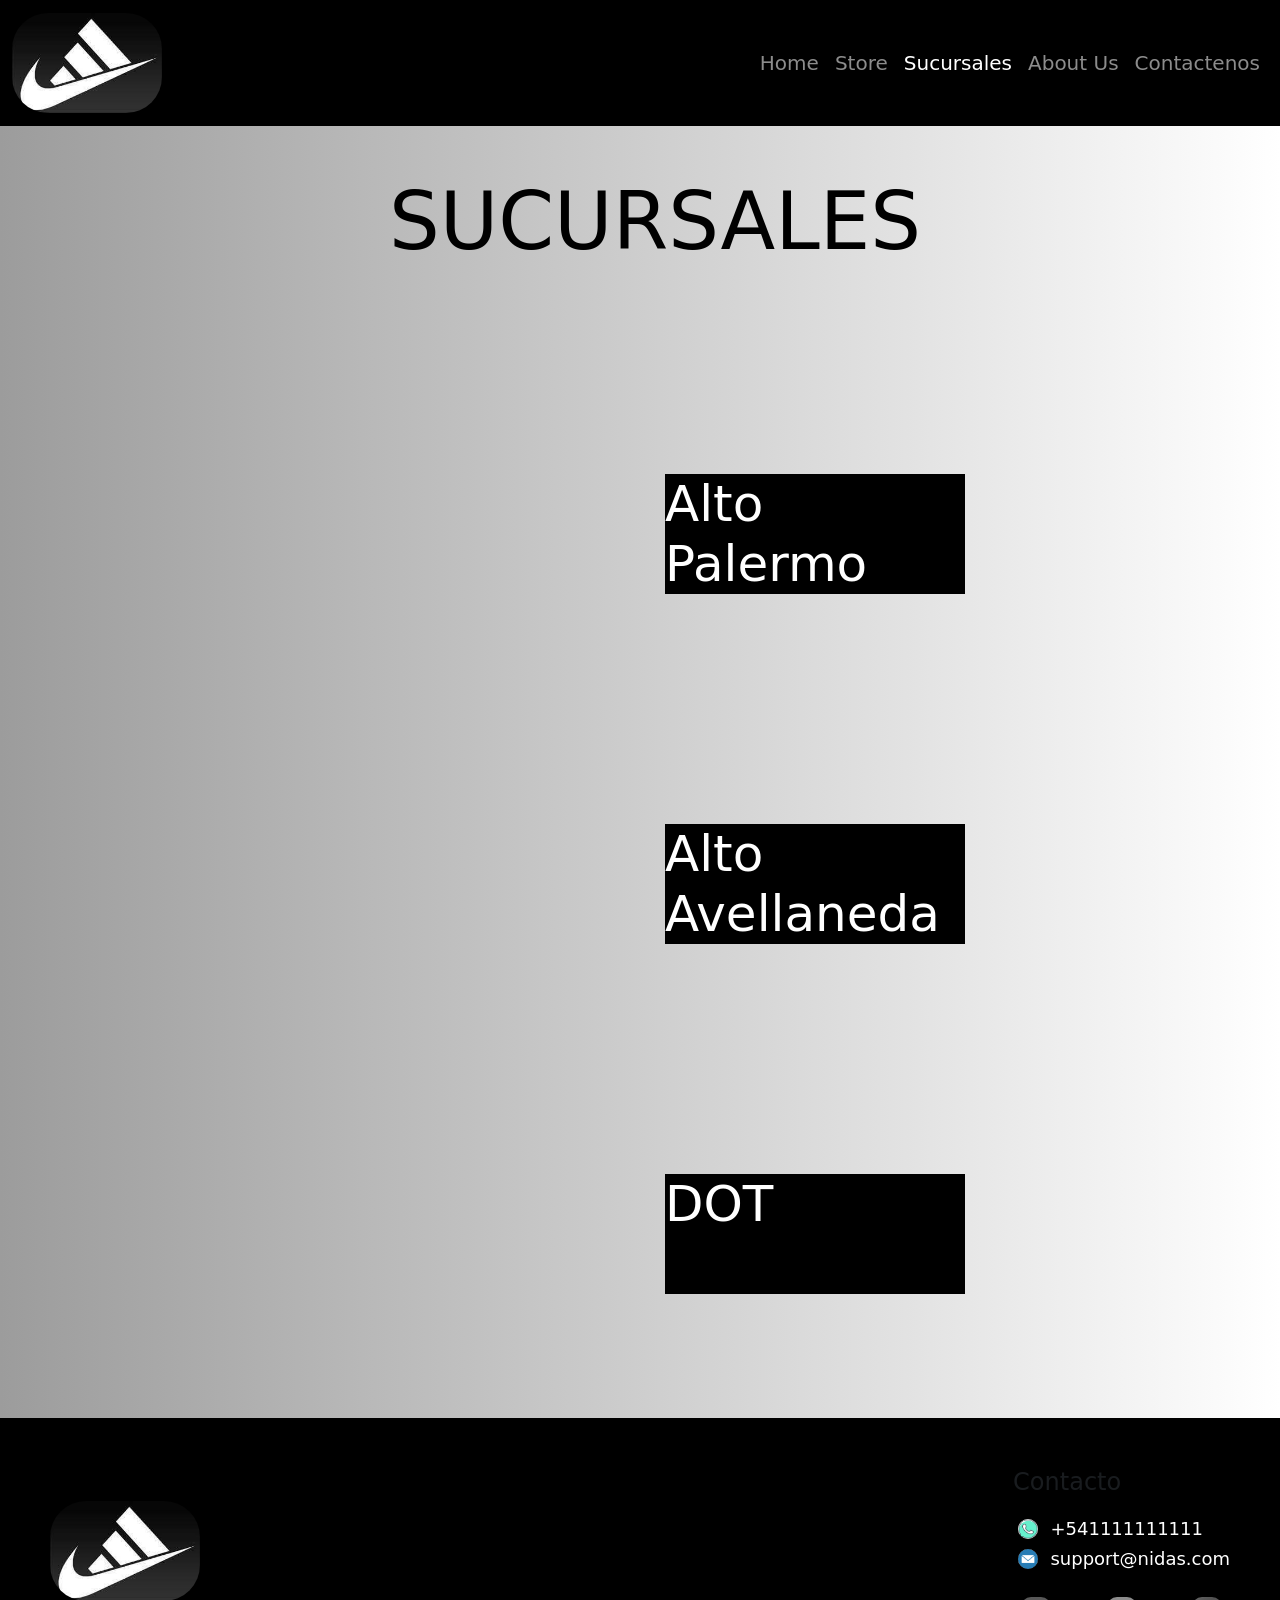
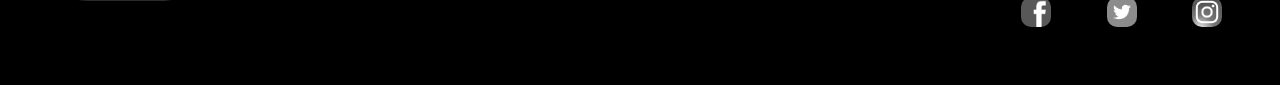
<file: pages/sucursales.html>
<!DOCTYPE html>
<html lang="en">
    <head>
        <meta charset="UTF-8">
        <meta http-equiv="X-UA-Compatible" content="IE=edge">
        <meta name="viewport" content="width=device-width, initial-scale=1.0">
        <title>SUCURSALES | Visitenos en nuestros locales</title>
        <meta name="description" content="Localice su sucursal mas cercana y acerquese a ver nuestra variedad de productos."/>
        <link class="icon" rel="shortcut icon" href="..\img\nIke-logo.jpg" >
        <link href="https://cdn.jsdelivr.net/npm/bootstrap@5.1.3/dist/css/bootstrap.min.css" rel="stylesheet" integrity="sha384-1BmE4kWBq78iYhFldvKuhfTAU6auU8tT94WrHftjDbrCEXSU1oBoqyl2QvZ6jIW3" crossorigin="anonymous">
        <link rel="stylesheet" href="..\css\style.min.css">
        <script src="https://cdn.jsdelivr.net/npm/bootstrap@5.1.3/dist/js/bootstrap.bundle.min.js" integrity="sha384-ka7Sk0Gln4gmtz2MlQnikT1wXgYsOg+OMhuP+IlRH9sENBO0LRn5q+8nbTov4+1p" crossorigin="anonymous"></script>
    </head>
    <body>
        <!-- Aqui empieza mi header -->
        <header>
            <nav class="navbar navbar-expand-lg navbar-dark bg-black">
                <div class="container-fluid">
                    <a class="navbar-brand" href="..\index.html"><img class="logo" src="..\img\logo.jfif" alt="logo" ></a>
                    <button class="navbar-toggler" type="button" data-bs-toggle="collapse" data-bs-target="#navbarNavAltMarkup" aria-controls="navbarNavAltMarkup" aria-expanded="false" aria-label="Toggle navigation">
                    <span class="navbar-toggler-icon"></span>
                    </button>
                    <div class="collapse navbar-collapse" id="navbarNavAltMarkup">
                    <div class="navbar-nav fs-5 ms-auto">
                        <a class="nav-link" href="..\index.html">Home</a>
                        <a class="nav-link" href="store.html">Store</a>
                        <a class="nav-link active" aria-current="page" href="sucursales.html">Sucursales</a>
                        <a class="nav-link" href="about.html">About Us</a>
                        <a class="nav-link" href="contact.html">Contactenos</a>
                    </div>
                    </div>
                </div>
            </nav>
        </header>
        <!-- Aqui termina mi header -->

        <main>
            <section class="sucursalesBackground">
                <div class="sucursalesGrid">
                    <h1 class = "tituloSelf display-1 text-uppercase text-center mb-5 pt-5 text-black">Sucursales</h1>
                    <iframe src="https://www.google.com/maps/embed?pb=!1m14!1m8!1m3!1d13138.505227413154!2d-58.410757!3d-34.588321!3m2!1i1024!2i768!4f13.1!3m3!1m2!1s0x0%3A0xc7a941fe0d021ba0!2sAlto%20Palermo%20Shopping!5e0!3m2!1ses!2sar!4v1643567201201!5m2!1ses!2sar" style="border:0;" allowfullscreen="" loading="lazy"></iframe>
                    <h2>Alto Palermo</h2>
                    <iframe src="https://www.google.com/maps/embed?pb=!1m14!1m8!1m3!1d13124.740011564898!2d-58.3673878!3d-34.67528!3m2!1i1024!2i768!4f13.1!3m3!1m2!1s0x0%3A0x438c219aee66c1bb!2sAlto%20Avellaneda%20Shopping!5e0!3m2!1ses!2sar!4v1643567410557!5m2!1ses!2sar" style="border:0;" allowfullscreen="" loading="lazy"></iframe>
                    <h2>Alto Avellaneda</h2>
                    <iframe src="https://www.google.com/maps/embed?pb=!1m14!1m8!1m3!1d13145.147791907977!2d-58.4879365!3d-34.5462894!3m2!1i1024!2i768!4f13.1!3m3!1m2!1s0x0%3A0xb4aff81f5c83b76b!2sDot%20Baires%20Shopping!5e0!3m2!1ses!2sar!4v1643567510676!5m2!1ses!2sar"  style="border:0;" allowfullscreen="" loading="lazy"></iframe>
                    <h2>DOT</h2>
                </div>
            </section>
        </main>

        <footer id="footer">
            <section class="footer__blocks">
                <div class="footer__logo">
                    <img class= "logo "src="..\img\logo.jfif" alt="logo" >
                </div>
                <div>
                    <h4 class="text-muted h4 mb-3">Contacto</h4>
                    <div class="footer__contacto">
                        <div class="footer__contacto__blocks">
                            <img src="..\img\telefono.png" alt="telefono">
                            <span class="">+541111111111</span>
                        </div>
                        <div class="footer__contacto__blocks">
                            <img src="..\img\mail.png" alt="mail">
                            <span>support@nidas.com</span>
                        </div>
                    </div>
                    <div class="d-flex flex-row align-items-end bd-highlight mt-3 footer__links justify-content-between">
                        <div class="p-2 bd-highlight">
                            <a class="footer__links--facebook" href="https://es-la.facebook.com/" target="_blank"><img src="..\img\facebook logo 2.png" alt="facebook-logo"></a>
                        </div>
                        <div class="p-2 bd-highlight">
                            <a class="footer__links--twitter" href="https://twitter.com/" target="_blank"><img src="..\img\twitter logo.jpg" alt="logo twitter"></a>
                        </div>
                        <div class="p-2 bd-highlight">
                            <a class="footer__links--instagram" href="https://www.instagram.com/" target="_blank"><img src="..\img\instagram-logo.png" alt="logo instagram"></a>
                        </div>
                    </div>
                </div> 
            </section>
        </footer>
        
    </body>
</html>
</file>
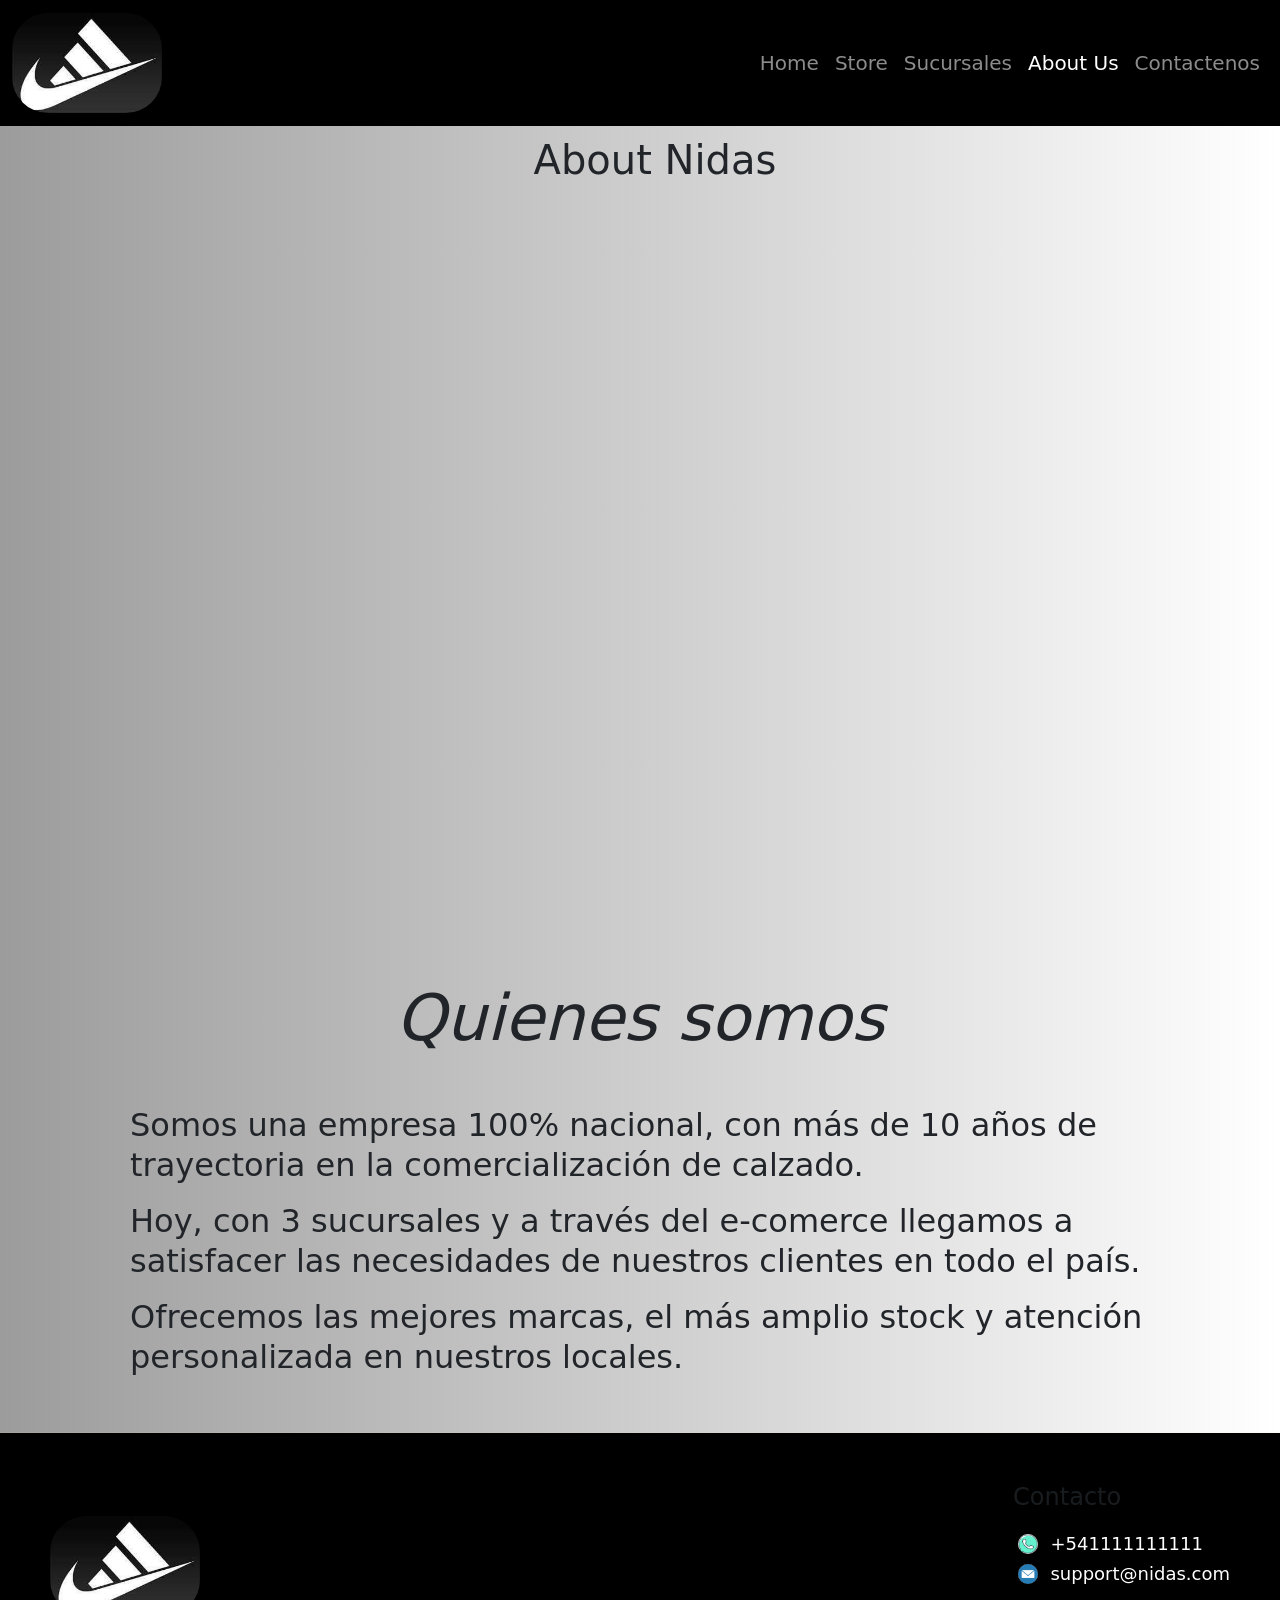
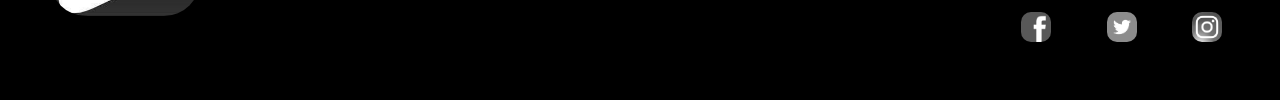
<file: Primer_proyecto/codigo/about.html>
<!DOCTYPE html>
<html lang="en">
    <head>
        <meta charset="UTF-8">
        <meta http-equiv="X-UA-Compatible" content="IE=edge">
        <meta name="viewport" content="width=device-width, initial-scale=1.0">
        <title>NIDAS | ABOUT US</title>
        <link class="icon" rel="shortcut icon" href="img/nIke-logo.jpg" >
        <link href="https://cdn.jsdelivr.net/npm/bootstrap@5.1.3/dist/css/bootstrap.min.css" rel="stylesheet" integrity="sha384-1BmE4kWBq78iYhFldvKuhfTAU6auU8tT94WrHftjDbrCEXSU1oBoqyl2QvZ6jIW3" crossorigin="anonymous">
        <link rel="stylesheet" href="style.css">
        <script src="https://cdn.jsdelivr.net/npm/bootstrap@5.1.3/dist/js/bootstrap.bundle.min.js" integrity="sha384-ka7Sk0Gln4gmtz2MlQnikT1wXgYsOg+OMhuP+IlRH9sENBO0LRn5q+8nbTov4+1p" crossorigin="anonymous"></script>
    </head>
    <body>
        <!-- Aqui empieza mi header -->
        <header>
            <nav class="navbar navbar-expand-lg navbar-dark bg-black">
                <div class="container-fluid">
                    <a class="navbar-brand" href="index.html"><img class="logo" src="img/logo.jfif" alt="logo" ></a>
                    <button class="navbar-toggler" type="button" data-bs-toggle="collapse" data-bs-target="#navbarNavAltMarkup" aria-controls="navbarNavAltMarkup" aria-expanded="false" aria-label="Toggle navigation">
                    <span class="navbar-toggler-icon"></span>
                    </button>
                    <div class="collapse navbar-collapse" id="navbarNavAltMarkup">
                    <div class="navbar-nav fs-5 ms-auto">
                        <a class="nav-link" href="index.html">Home</a>
                        <a class="nav-link" href="store.html">Store</a>
                        <a class="nav-link" href="sucursales.html">Sucursales</a>
                        <a class="nav-link active" aria-current="page" href="about.html">About Us</a>
                        <a class="nav-link" href="contact.html">Contactenos</a>
                    </div>
                    </div>
                </div>
            </nav>
        </header>
        <!-- Aqui termina mi header -->

        <main>
            <section class="background">
                <section class="container">
                    <h1>About Nidas</h1>
                    <div class="row justify-content-center">
                        <iframe class="col-12 video" src="https://www.youtube.com/embed/SaMG5cM5ORk" title="YouTube video player" frameborder="0" allow="accelerometer; autoplay; clipboard-write; encrypted-media; gyroscope; picture-in-picture" allowfullscreen></iframe>
                        <h2 class="display-3 text-center fst-italic m-5">Quienes somos</h2>
                        <div class="col-12">
                            <h3 class="display-4 fs-2 lh-sm px-5 pb-2">
                                Somos una empresa 100% nacional, con más de 10 años de trayectoria en la comercialización de calzado.
                            </h3>
                            <h3 class="display-4 fs-2 px-5 lh-sm pb-2">
                                Hoy, con 3 sucursales y a través del e-comerce llegamos a satisfacer las necesidades de nuestros clientes en todo el país.
                            </h3>
                            <h3 class="display-4 fs-2 px-5 lh-sm pb-5">
                                Ofrecemos las mejores marcas, el más amplio stock y atención personalizada en nuestros locales.
                            </h3>
                        </div>
                    </div>  
                </section>
            </section>
        </main>
        <footer id="footer">
            <section class="footer__blocks">
                <div class="footer__logo">
                    <img class= "logo "src="img/logo.jfif" alt="logo" >
                </div>
                <div>
                    <h4 class="text-muted h4 mb-3">Contacto</h4>
                    <div class="footer__contacto">
                        <div class="footer__contacto__blocks">
                            <img src="img/telefono.png" alt="telefono">
                            <span class="">+541111111111</span>
                        </div>
                        <div class="footer__contacto__blocks">
                            <img src="img/mail.png" alt="mail">
                            <span>support@nidas.com</span>
                        </div>
                    </div>
                    <div class="d-flex flex-row align-items-end bd-highlight mt-3 footer__links justify-content-between">
                        <div class="p-2 bd-highlight">
                            <a class="footer__links--facebook" href="https://es-la.facebook.com/" target="_blank"><img src="img/facebook logo 2.png" alt="facebook-logo"></a>
                        </div>
                        <div class="p-2 bd-highlight">
                            <a class="footer__links--twitter" href="https://twitter.com/" target="_blank"><img src="img/twitter logo.jpg" alt="logo twitter"></a>
                        </div>
                        <div class="p-2 bd-highlight">
                            <a class="footer__links--instagram" href="https://www.instagram.com/" target="_blank"><img src="img/instagram-logo.png" alt="logo instagram"></a>
                        </div>
                    </div>
                </div> 
            </section>
        </footer>
        
    </body>
</html>
</file>
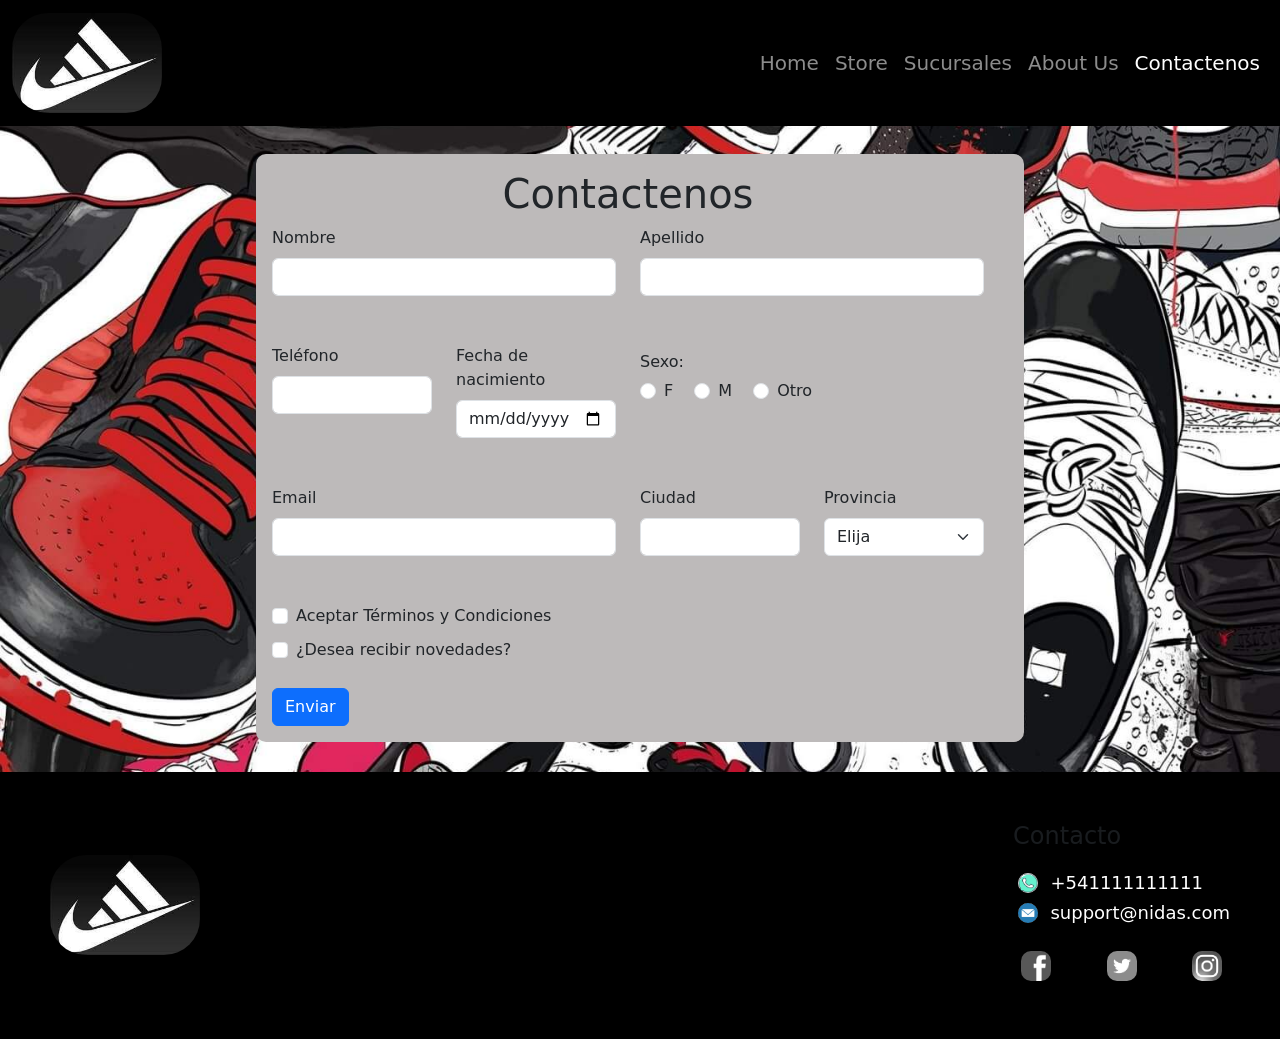
<file: Primer_proyecto/codigo/contact.html>
<!DOCTYPE html>
<html lang="en">
    <head>
        <meta charset="UTF-8">
        <meta http-equiv="X-UA-Compatible" content="IE=edge">
        <meta name="viewport" content="width=device-width, initial-scale=1.0">
        <title>NIDAS | CONTACTO</title>
        <link class="icon" rel="shortcut icon" href="img/nIke-logo.jpg" >
        <link href="https://cdn.jsdelivr.net/npm/bootstrap@5.1.3/dist/css/bootstrap.min.css" rel="stylesheet" integrity="sha384-1BmE4kWBq78iYhFldvKuhfTAU6auU8tT94WrHftjDbrCEXSU1oBoqyl2QvZ6jIW3" crossorigin="anonymous">
        <link rel="stylesheet" href="style.css">
        <script src="https://cdn.jsdelivr.net/npm/bootstrap@5.1.3/dist/js/bootstrap.bundle.min.js" integrity="sha384-ka7Sk0Gln4gmtz2MlQnikT1wXgYsOg+OMhuP+IlRH9sENBO0LRn5q+8nbTov4+1p" crossorigin="anonymous"></script>
    </head>
    <body>
        <!-- Aqui empieza mi header -->
        <header>
            <nav class="navbar navbar-expand-lg navbar-dark bg-black">
                <div class="container-fluid">
                    <a class="navbar-brand" href="index.html"><img class="logo" src="img/logo.jfif" alt="logo" ></a>
                    <button class="navbar-toggler" type="button" data-bs-toggle="collapse" data-bs-target="#navbarNavAltMarkup" aria-controls="navbarNavAltMarkup" aria-expanded="false" aria-label="Toggle navigation">
                    <span class="navbar-toggler-icon"></span>
                    </button>
                    <div class="collapse navbar-collapse" id="navbarNavAltMarkup">
                    <div class="navbar-nav fs-5 ms-auto">
                        <a class="nav-link" href="index.html">Home</a>
                        <a class="nav-link" href="store.html">Store</a>
                        <a class="nav-link" href="sucursales.html">Sucursales</a>
                        <a class="nav-link" href="about.html">About Us</a>
                        <a class="nav-link active" aria-current="page" href="contact.html">Contactenos</a>
                    </div>
                    </div>
                </div>
            </nav>
        </header>

        <!-- Aqui termina mi header -->

        <main>
            <section class="contactBackground">
                <div class="contact mt-4 pb-3">
                        <section class="container">
                            <form class="row g-3">
                                <div class="row">
                                    <h3 class="text-center display-6 pt-3">Contactenos</h3>
                                    <div class="col-md-6 pb-5">
                                        <label for="exampleFormControlInput1" class="form-label">Nombre</label>
                                        <input type="email" class="form-control" id="exampleFormControlInput1">
                                    </div>

                                    <div class="col-md-6 pb-5">
                                        <label for="exampleFormControlInput1" class="form-label">Apellido</label>
                                        <input type="email" class="form-control" id="exampleFormControlInput1">
                                    </div>
                                    <div class="col-md-3 pb-5">
                                        <label for="exampleFormControlInput1" class="form-label align-intems-center">Teléfono</label>
                                        <input type="email" class="form-control" id="exampleFormControlInput1">
                                    </div>

                                    <div class="col-md-3 pb-5">
                                        <label for="startDate" class="form-label">Fecha de nacimiento</label>
                                        <input id="startDate" class="form-control" type="date">
                                    </div>
                            
                                    <div class="col-md-6  pb-5">
                                        <h6 class="pt-2 fw-normal">Sexo:</h6>
                                        <div class="form-check form-check-inline">
                                            <input class="form-check-input" type="radio" name="inlineRadioOptions" id="inlineRadio1" value="option1">
                                            <label class="form-check-label" for="inlineRadio1">F</label>
                                        </div>
                                        <div class="form-check form-check-inline">
                                            <input class="form-check-input" type="radio" name="inlineRadioOptions" id="inlineRadio2" value="option2">
                                            <label class="form-check-label" for="inlineRadio2">M</label>
                                        </div>
                                        <div class="form-check form-check-inline">
                                            <input class="form-check-input" type="radio" name="inlineRadioOptions" id="inlineRadio3" value="option3">
                                            <label class="form-check-label" for="inlineRadio3">Otro</label>
                                        </div>
                                    </div>
                                    <div class="col-md-6  pb-5">
                                        <label for="inputEmail4" class="form-label">Email</label>
                                        <input type="email" class="form-control" id="inputEmail4">
                                    </div>

                                    <div class="col-md-3  pb-5 ">
                                        <label for="inputCity" class="form-label">Ciudad</label>
                                        <input type="text" class="form-control" id="inputCity">
                                    </div>

                                    <div class="col-md-3 pb-5">
                                        <label for="inputState" class="form-label">Provincia</label>
                                        <select id="inputState" class="form-select">
                                            <option selected>Elija</option>
                                            <option value="1">BUENOS AIRES</option>
                                            <option value="2">CATAMARCA</option>
                                            <option value="5">CHACO</option>
                                            <option value="6">CHUBUT</option>
                                            <option value="50">CIUDAD AUTONOMA DE Bs As</option>
                                            <option value="3">CORDOBA</option>
                                            <option value="4">CORRIENTES</option>
                                            <option value="7">ENTRE RIOS</option>
                                            <option value="8">FORMOSA</option>
                                            <option value="9">JUJUY</option>
                                            <option value="10">LA PAMPA</option>
                                            <option value="11">LA RIOJA</option>
                                            <option value="12">MENDOZA</option>
                                            <option value="13">MISIONES</option>
                                            <option value="14">NEUQUEN</option>
                                            <option value="15">RIO NEGRO</option>
                                            <option value="16">SALTA</option>
                                            <option value="17">SAN LUIS</option>
                                            <option value="19">SANTA CRUZ</option>
                                            <option value="20">SANTA FE</option>
                                            <option value="21">SANTIAGO DEL ESTERO</option>
                                            <option value="22">TIERRA DEL FUEGO</option>
                                        </select>
                                    </div>
                                
                                    <div class="col-12 pb-2">
                                    <div class="form-check">
                                        <input class="form-check-input" type="checkbox" id="gridCheck">
                                        <label class="form-check-label" for="gridCheck">
                                            Aceptar Términos y Condiciones
                                        </label>   
                                    </div>
                                    </div>
                                    <div class="col-12 pb-4">
                                        <div class="form-check">
                                        <input class="form-check-input" type="checkbox" id="gridCheck">
                                        <label class="form-check-label" for="gridCheck">
                                            ¿Desea recibir novedades?
                                        </label>   
                                        </div>
                                    </div>
                                    <div class="col-12">
                                    <button type="submit" class="btn btn-primary">Enviar</button>
                                    </div>
                                </form>
                        </section>
                </div>
            </section>
        </main>
        <footer id="footer">
            <section class="footer__blocks">
                <div class="footer__logo">
                    <img class= "logo "src="img/logo.jfif" alt="logo" >
                </div>
                <div>
                    <h4 class="text-muted h4 mb-3">Contacto</h4>
                    <div class="footer__contacto">
                        <div class="footer__contacto__blocks">
                            <img src="img/telefono.png" alt="telefono">
                            <span class="">+541111111111</span>
                        </div>
                        <div class="footer__contacto__blocks">
                            <img src="img/mail.png" alt="mail">
                            <span>support@nidas.com</span>
                        </div>
                    </div>
                    <div class="d-flex flex-row align-items-end bd-highlight mt-3 footer__links justify-content-between">
                        <div class="p-2 bd-highlight">
                            <a class="footer__links--facebook" href="https://es-la.facebook.com/" target="_blank"><img src="img/facebook logo 2.png" alt="facebook-logo"></a>
                        </div>
                        <div class="p-2 bd-highlight">
                            <a class="footer__links--twitter" href="https://twitter.com/" target="_blank"><img src="img/twitter logo.jpg" alt="logo twitter"></a>
                        </div>
                        <div class="p-2 bd-highlight">
                            <a class="footer__links--instagram" href="https://www.instagram.com/" target="_blank"><img src="img/instagram-logo.png" alt="logo instagram"></a>
                        </div>
                    </div>
                </div> 
            </section>
        </footer>
        
    </body>
</html>
</file>
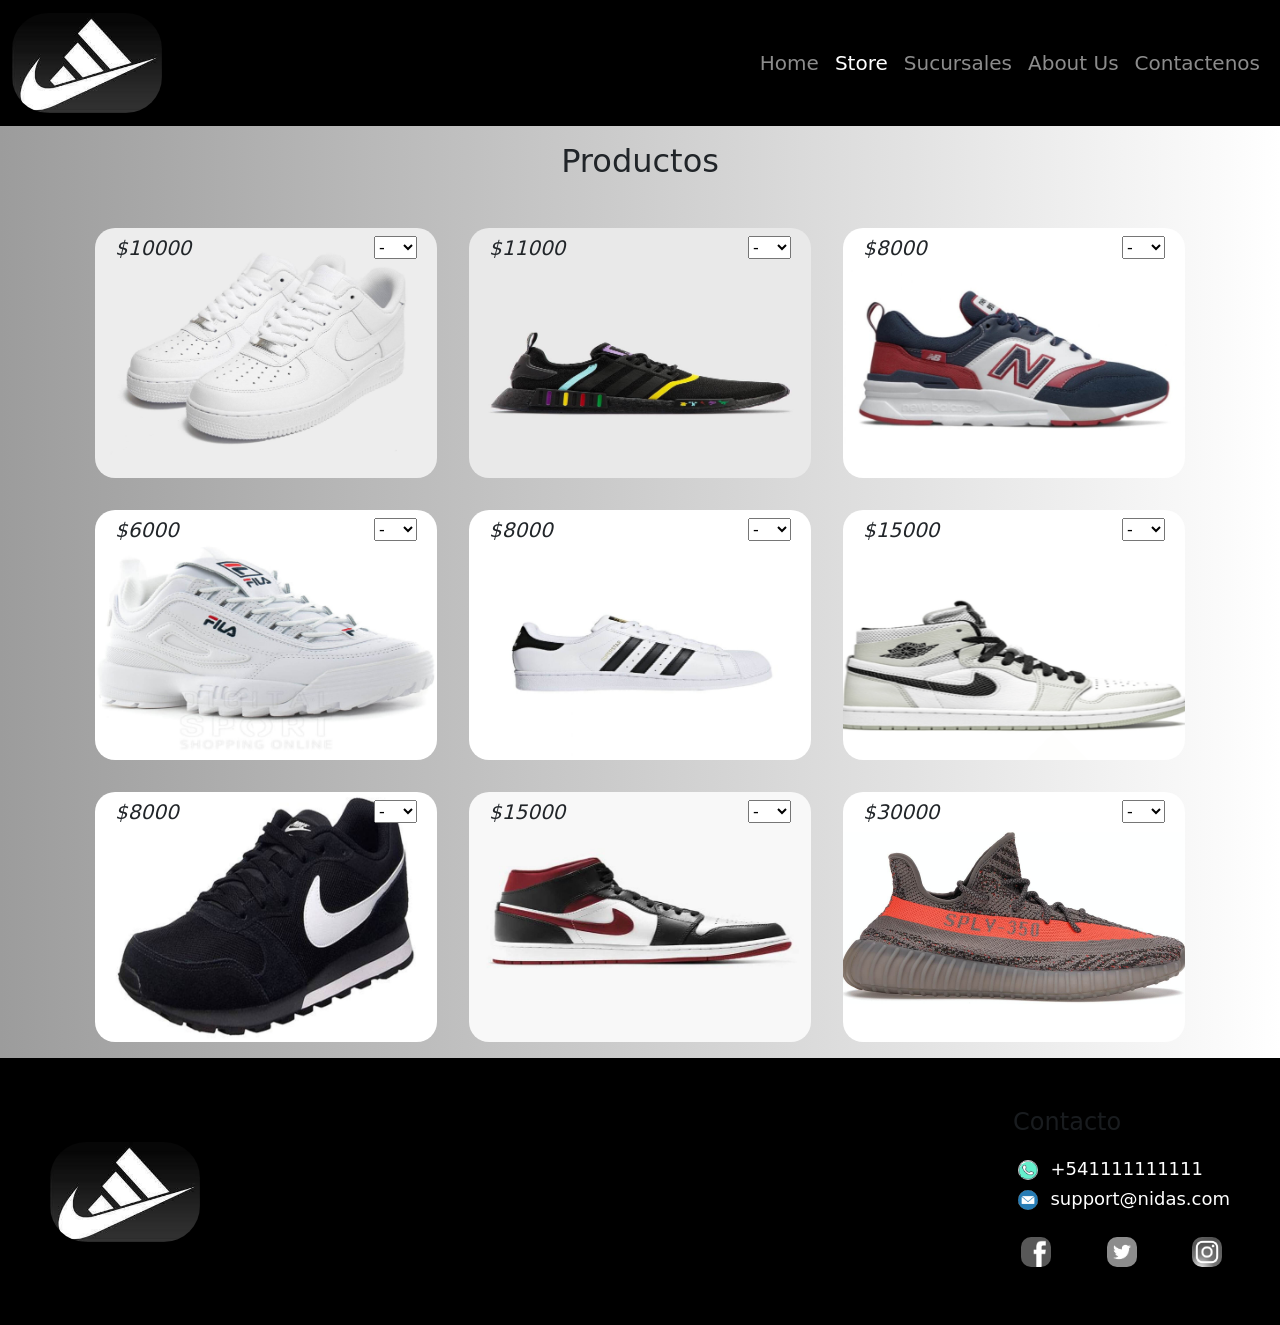
<file: Primer_proyecto/codigo/store.html>
<!DOCTYPE html>
<html lang="en">
    <head>
        <meta charset="UTF-8">
        <meta http-equiv="X-UA-Compatible" content="IE=edge">
        <meta name="viewport" content="width=device-width, initial-scale=1.0">
        <title>NIDAS | STORE</title>
        <link class="icon" rel="shortcut icon" href="img/nIke-logo.jpg" >
        <link href="https://cdn.jsdelivr.net/npm/bootstrap@5.1.3/dist/css/bootstrap.min.css" rel="stylesheet" integrity="sha384-1BmE4kWBq78iYhFldvKuhfTAU6auU8tT94WrHftjDbrCEXSU1oBoqyl2QvZ6jIW3" crossorigin="anonymous">
        <link rel="stylesheet" href="style.css">
        <script src="https://cdn.jsdelivr.net/npm/bootstrap@5.1.3/dist/js/bootstrap.bundle.min.js" integrity="sha384-ka7Sk0Gln4gmtz2MlQnikT1wXgYsOg+OMhuP+IlRH9sENBO0LRn5q+8nbTov4+1p" crossorigin="anonymous"></script>
    </head>
    <body>
        <!-- Aqui empieza mi header -->
        <header>
            <nav class="navbar navbar-expand-lg navbar-dark bg-black">
                <div class="container-fluid">
                    <a class="navbar-brand" href="index.html"><img class="logo" src="img/logo.jfif" alt="logo" ></a>
                    <button class="navbar-toggler" type="button" data-bs-toggle="collapse" data-bs-target="#navbarNavAltMarkup" aria-controls="navbarNavAltMarkup" aria-expanded="false" aria-label="Toggle navigation">
                    <span class="navbar-toggler-icon"></span>
                    </button>
                    <div class="collapse navbar-collapse" id="navbarNavAltMarkup">
                    <div class="navbar-nav fs-5 ms-auto">
                        <a class="nav-link" href="index.html">Home</a>
                        <a class="nav-link active" aria-current="page" href="store.html">Store</a>
                        <a class="nav-link" href="sucursales.html">Sucursales</a>
                        <a class="nav-link" href="about.html">About Us</a>
                        <a class="nav-link" href="contact.html">Contactenos</a>
                    </div>
                    </div>
                </div>
            </nav>
        </header>
        <!-- Aqui termina mi header -->
        <main>
            <section class="storeBackground"> 
                <section class="container">
                    <h2 class="text-center pt-3 pb-4">Productos</h2>
                    <div class="row row-cols-2 justify-content-center">                 
                        <div class="m-3 col imageContainer imageContainer--nikeblancas agrandarImg">
                            <div class="d-flex flex-row align-items-stretch bd-highlight footer__links justify-content-between">
                                <div class="p-2 bd-highlight align-items-end">
                                    <h3 class="h3 fs-5 fst-italic">$10000</h3>
                                </div>
                                <div class="p-2 bd-highlight">
                                    <form action="">
                                        <select name="size" id="size">
                                            <option selected>-</option>
                                            <option value="38"disabled>38</option>
                                            <option value="39">39</option>
                                            <option value="40">40</option>
                                            <option value="41">41</option>
                                            <option value="42">42</option>
                                            <option value="43">43</option>
                                        </select>
                                    </form>
                                </div>
                            </div>
                        </div>
                        <div class="m-3 col imageContainer imageContainer--adidaspixar agrandarImg">
                            <div class="d-flex flex-row align-items-stretch bd-highlight footer__links justify-content-between">
                                <div class="p-2 bd-highlight align-items-end">
                                    <h3 class="h3 fs-5 fst-italic">$11000</h3>
                                </div>
                                <div class="p-2 bd-highlight">
                                    <form action="">
                                        <select name="size" id="size">
                                            <option selected>-</option>
                                            <option value="38" disabled>38</option>
                                            <option value="39">39</option>
                                            <option value="40"disabled>40</option>
                                            <option value="41"disabled>41</option>
                                            <option value="42"disabled>42</option>
                                            <option value="43">43</option>
                                        </select>
                                    </form>
                                </div>
                            </div>
                        </div>
                        <div class="m-3 col imageContainer imageContainer--newbalance agrandarImg">
                            <div class="d-flex flex-row align-items-stretch bd-highlight footer__links justify-content-between">
                                <div class="p-2 bd-highlight align-items-end">
                                    <h3 class="h3 fs-5 fst-italic">$8000</h3>
                                </div>
                                <div class="p-2 bd-highlight">
                                    <form action="">
                                        <select name="size" id="size">
                                            <option selected>-</option>
                                            <option value="38">38</option>
                                            <option value="39"disabled>39</option>
                                            <option value="40">40</option>
                                            <option value="41">41</option>
                                            <option value="42"disabled>42</option>
                                            <option value="43">43</option>
                                        </select>
                                    </form>          
                                </div>
                            </div>
                        </div>
                        <div class="m-3 col imageContainer imageContainer--fila agrandarImg">
                            <div class="d-flex flex-row align-items-stretch bd-highlight footer__links justify-content-between">
                                <div class="p-2 bd-highlight align-items-end">
                                    <h3 class="h3 fs-5 fst-italic">$6000</h3>
                                </div>
                                <div class="p-2 bd-highlight">
                                    <form action="">
                                        <select name="size" id="size">
                                            <option selected>-</option>
                                            <option value="38">38</option>
                                            <option value="39">39</option>
                                            <option value="40"disabled>40</option>
                                            <option value="41">41</option>
                                            <option value="42">42</option>
                                            <option value="43">43</option>
                                        </select>
                                    </form>          
                                </div>
                            </div>
                        </div>
                        <div class="m-3 col imageContainer imageContainer--adidassuperstar agrandarImg">
                            <div class="d-flex flex-row align-items-stretch bd-highlight footer__links justify-content-between">
                                <div class="p-2 bd-highlight align-items-end">
                                    <h3 class="h3 fs-5 fst-italic">$8000</h3>
                                </div>
                                <div class="p-2 bd-highlight">        
                                    <form action="">
                                        <select name="size" id="size">
                                            <option selected>-</option>
                                            <option value="38">38</option>
                                            <option value="39">39</option>
                                            <option value="40">40</option>
                                            <option value="41">41</option>
                                            <option value="42"disabled>42</option>
                                            <option value="43">43</option>
                                        </select>
                                    </form>
                                </div>
                            </div>
                        </div>
                        <div class="m-3 col imageContainer imageContainer--jordanblancas agrandarImg">
                            <div class="d-flex flex-row align-items-stretch bd-highlight footer__links justify-content-between">
                                <div class="p-2 bd-highlight align-items-end">
                                    <h3 class="h3 fs-5 fst-italic">$15000</h3>
                                </div>
                                <div class="p-2 bd-highlight">        
                                    <form action="">
                                        <select name="size" id="size">
                                            <option selected>-</option>
                                            <option value="38"disabled>38</option>
                                            <option value="39"disabled>39</option>
                                            <option value="40"disabled>40</option>
                                            <option value="41">41</option>
                                            <option value="42">42</option>
                                            <option value="43">43</option>
                                        </select>
                                    </form>
                                </div>
                            </div>
                        </div>
                        <div class="m-3 col imageContainer imageContainer--nikenegras agrandarImg">
                            <div class="d-flex flex-row align-items-stretch bd-highlight footer__links justify-content-between">
                                <div class="p-2 bd-highlight align-items-end">
                                    <h3 class="h3 fs-5 fst-italic">$8000</h3>
                                </div>
                                <div class="p-2 bd-highlight">        
                                    <form action="">
                                        <select name="size" id="size">
                                            <option selected>-</option>
                                            <option value="38">38</option>
                                            <option value="39">39</option>
                                            <option value="40">40</option>
                                            <option value="41">41</option>
                                            <option value="42">42</option>
                                            <option value="43">43</option>
                                        </select>
                                    </form>
                                </div>
                            </div>
                        </div>
                        <div class="m-3 col imageContainer imageContainer--jordan agrandarImg">
                            <div class="d-flex flex-row align-items-stretch bd-highlight footer__links justify-content-between">
                                <div class="p-2 bd-highlight align-items-end">
                                    <h3 class="h3 fs-5 fst-italic">$15000</h3>
                                </div>
                                <div class="p-2 bd-highlight">        
                                    <form action="">
                                        <select name="size" id="size">
                                            <option selected>-</option>
                                            <option value="38"disabled>38</option>
                                            <option value="39">39</option>
                                            <option value="40"disabled>40</option>
                                            <option value="41">41</option>
                                            <option value="42">42</option>
                                            <option value="43">43</option>
                                        </select>
                                    </form>
                                </div>
                            </div>
                        </div>
                        <div class="m-3 col imageContainer imageContainer--yeezy agrandarImg">
                            <div class="d-flex flex-row align-items-stretch bd-highlight footer__links justify-content-between">
                                <div class="p-2 bd-highlight align-items-end">
                                    <h3 class="h3 fs-5 fst-italic">$30000</h3>
                                </div>
                                <div class="p-2 bd-highlight">        
                                    <form action="">
                                        <select name="size" id="size">
                                            <option selected>-</option>
                                            <option value="38"disabled>38</option>
                                            <option value="39"disabled>39</option>
                                            <option value="40">40</option>
                                            <option value="41">41</option>
                                            <option value="42">42</option>
                                            <option value="43">43</option>
                                        </select>
                                    </form>
                                </div>
                            </div>
                        </div>
                    </div>
                </div>
            </section>
        </main>

        <footer id="footer">
            <section class="footer__blocks">
                <div class="footer__logo">
                    <img class= "logo "src="img/logo.jfif" alt="logo" >
                </div>
                <div>
                    <h4 class="text-muted h4 mb-3">Contacto</h4>
                    <div class="footer__contacto">
                        <div class="footer__contacto__blocks">
                            <img src="img/telefono.png" alt="telefono">
                            <span class="">+541111111111</span>
                        </div>
                        <div class="footer__contacto__blocks">
                            <img src="img/mail.png" alt="mail">
                            <span>support@nidas.com</span>
                        </div>
                    </div>
                    <div class="d-flex flex-row align-items-end bd-highlight mt-3 footer__links justify-content-between">
                        <div class="p-2 bd-highlight">
                            <a class="footer__links--facebook" href="https://es-la.facebook.com/" target="_blank"><img src="img/facebook logo 2.png" alt="facebook-logo"></a>
                        </div>
                        <div class="p-2 bd-highlight">
                            <a class="footer__links--twitter" href="https://twitter.com/" target="_blank"><img src="img/twitter logo.jpg" alt="logo twitter"></a>
                        </div>
                        <div class="p-2 bd-highlight">
                            <a class="footer__links--instagram" href="https://www.instagram.com/" target="_blank"><img src="img/instagram-logo.png" alt="logo instagram"></a>
                        </div>
                    </div>
                </div> 
            </section>
        </footer>
        
    </body>
</html>
</file>
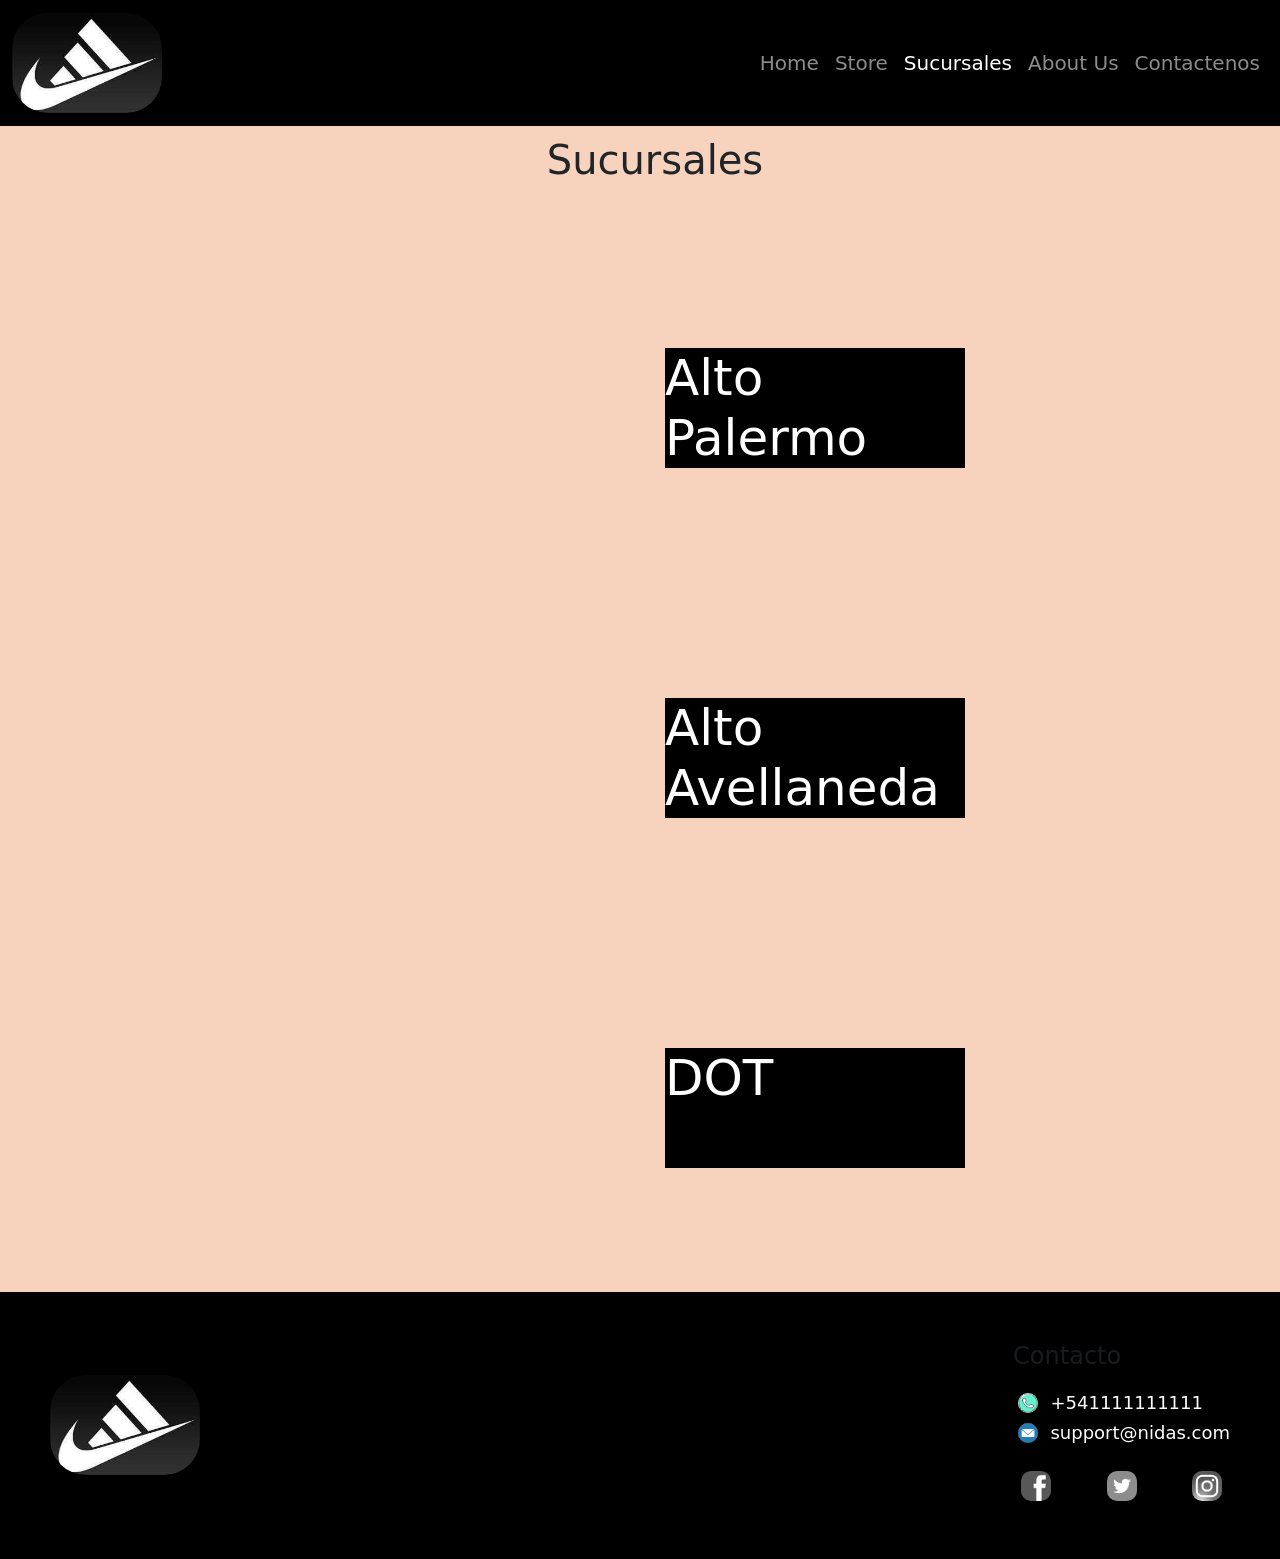
<file: Primer_proyecto/codigo/sucursales.html>
<!DOCTYPE html>
<html lang="en">
    <head>
        <meta charset="UTF-8">
        <meta http-equiv="X-UA-Compatible" content="IE=edge">
        <meta name="viewport" content="width=device-width, initial-scale=1.0">
        <title>NIDAS | SUCURSALES</title>
        <link class="icon" rel="shortcut icon" href="img/nIke-logo.jpg" >
        <link href="https://cdn.jsdelivr.net/npm/bootstrap@5.1.3/dist/css/bootstrap.min.css" rel="stylesheet" integrity="sha384-1BmE4kWBq78iYhFldvKuhfTAU6auU8tT94WrHftjDbrCEXSU1oBoqyl2QvZ6jIW3" crossorigin="anonymous">
        <link rel="stylesheet" href="style.css">
        <script src="https://cdn.jsdelivr.net/npm/bootstrap@5.1.3/dist/js/bootstrap.bundle.min.js" integrity="sha384-ka7Sk0Gln4gmtz2MlQnikT1wXgYsOg+OMhuP+IlRH9sENBO0LRn5q+8nbTov4+1p" crossorigin="anonymous"></script>
    </head>
    <body>
        <!-- Aqui empieza mi header -->
        <header>
            <nav class="navbar navbar-expand-lg navbar-dark bg-black">
                <div class="container-fluid">
                    <a class="navbar-brand" href="index.html"><img class="logo" src="img/logo.jfif" alt="logo" ></a>
                    <button class="navbar-toggler" type="button" data-bs-toggle="collapse" data-bs-target="#navbarNavAltMarkup" aria-controls="navbarNavAltMarkup" aria-expanded="false" aria-label="Toggle navigation">
                    <span class="navbar-toggler-icon"></span>
                    </button>
                    <div class="collapse navbar-collapse" id="navbarNavAltMarkup">
                    <div class="navbar-nav fs-5 ms-auto">
                        <a class="nav-link" href="index.html">Home</a>
                        <a class="nav-link" href="store.html">Store</a>
                        <a class="nav-link active" aria-current="page" href="sucursales.html">Sucursales</a>
                        <a class="nav-link" href="about.html">About Us</a>
                        <a class="nav-link" href="contact.html">Contactenos</a>
                    </div>
                    </div>
                </div>
            </nav>
        </header>
        <!-- Aqui termina mi header -->

        <main>
            <section class="sucursalesBackground">
                <div class="sucursalesGrid">
                    <h1 class = "tituloSelf">Sucursales</h1>
                    <iframe src="https://www.google.com/maps/embed?pb=!1m14!1m8!1m3!1d13138.505227413154!2d-58.410757!3d-34.588321!3m2!1i1024!2i768!4f13.1!3m3!1m2!1s0x0%3A0xc7a941fe0d021ba0!2sAlto%20Palermo%20Shopping!5e0!3m2!1ses!2sar!4v1643567201201!5m2!1ses!2sar" style="border:0;" allowfullscreen="" loading="lazy"></iframe>
                    <h2>Alto Palermo</h2>
                    <iframe src="https://www.google.com/maps/embed?pb=!1m14!1m8!1m3!1d13124.740011564898!2d-58.3673878!3d-34.67528!3m2!1i1024!2i768!4f13.1!3m3!1m2!1s0x0%3A0x438c219aee66c1bb!2sAlto%20Avellaneda%20Shopping!5e0!3m2!1ses!2sar!4v1643567410557!5m2!1ses!2sar" style="border:0;" allowfullscreen="" loading="lazy"></iframe>
                    <h2>Alto Avellaneda</h2>
                    <iframe src="https://www.google.com/maps/embed?pb=!1m14!1m8!1m3!1d13145.147791907977!2d-58.4879365!3d-34.5462894!3m2!1i1024!2i768!4f13.1!3m3!1m2!1s0x0%3A0xb4aff81f5c83b76b!2sDot%20Baires%20Shopping!5e0!3m2!1ses!2sar!4v1643567510676!5m2!1ses!2sar"  style="border:0;" allowfullscreen="" loading="lazy"></iframe>
                    <h2>DOT</h2>
                </div>
            </section>
        </main>

        <footer id="footer">
            <section class="footer__blocks">
                <div class="footer__logo">
                    <img class= "logo "src="img/logo.jfif" alt="logo" >
                </div>
                <div>
                    <h4 class="text-muted h4 mb-3">Contacto</h4>
                    <div class="footer__contacto">
                        <div class="footer__contacto__blocks">
                            <img src="img/telefono.png" alt="telefono">
                            <span class="">+541111111111</span>
                        </div>
                        <div class="footer__contacto__blocks">
                            <img src="img/mail.png" alt="mail">
                            <span>support@nidas.com</span>
                        </div>
                    </div>
                    <div class="d-flex flex-row align-items-end bd-highlight mt-3 footer__links justify-content-between">
                        <div class="p-2 bd-highlight">
                            <a class="footer__links--facebook" href="https://es-la.facebook.com/" target="_blank"><img src="img/facebook logo 2.png" alt="facebook-logo"></a>
                        </div>
                        <div class="p-2 bd-highlight">
                            <a class="footer__links--twitter" href="https://twitter.com/" target="_blank"><img src="img/twitter logo.jpg" alt="logo twitter"></a>
                        </div>
                        <div class="p-2 bd-highlight">
                            <a class="footer__links--instagram" href="https://www.instagram.com/" target="_blank"><img src="img/instagram-logo.png" alt="logo instagram"></a>
                        </div>
                    </div>
                </div> 
            </section>
        </footer>
        
    </body>
</html>
</file>
<file: Primer_proyecto/codigo/style.css>
/* ACLARACIONES: 
  *La pagina  es responsive y responde bien hasta aprox 320px de largo

*/
/* Borro estilos previos */
*{
    margin: 0;
    padding:0;

}
/*Letra que se va a utilizar*/
html{
    
    font-family: Helvetica, Arial, sans-serif;

}

/* HEADER */


/*defino tamaño de mi logo*/
.logo{
    
    border-radius: 36px;
    width: 150px;
    height: 100px;
}

/* </ HEADER> */

/* BODY */
/* defino estilos genericos para todos los archivos */
/* Uso esto para ver si algo se sale del contenedor y este mal */
body{
    background-color: #f7cdb5e0;
    width: 100%;
    height: 100%;
}
/* Defino los tamaños que quiero que ocupe el main */
main{

    width: 100%;
    height: 100%;
}

.agrandarImg{
    cursor: pointer;
    transition: transform 0.5s;
    
}
.agrandarImg:hover{
    transform: scale(1.3);
    
}
h1{
    font-size: 60px;
    margin-left: 30px;
    padding-top: 10px;
    text-align: center;
}

/*FOOTER*/
#footer{
    background-color: black;
    padding: 50px;
    position: relative;
}
/* Declaro Flex para poder tener los elementos bien distribuidos en su contenedor */
.footer__blocks{
    display: flex;
    justify-content: space-between;
    align-items: center;
    
    
}
/* Declaro Flex */
.footer__links img{
    height: 30px;
    width: 30px;
    border-radius: 10px;
    filter: grayscale(100%);
}
/* Mail y telefono */
.footer__contacto{
    color: white;
    display: inline-block;
    font-size: 20px;
    align-items: right;
}
.footer__contacto span{
    font-size: 18px;
}
.footer__contacto__blocks img{
    height: 20px;
    width: 20px;
    margin-right: 6px;
    margin-left: 5px;
    border-radius: 10px;
}
/* </FOOTER> */

/* INDEX */
/* Fondo del index */
.background{
    
    background-position: center; 
    background-repeat: no-repeat;
    background-size: cover;
    background-image: linear-gradient(to left, white, rgb(156, 156, 156));
    height: 100%;
    width: 100%;
    
}

/* Muestro los productos destacados en forma de grid */
.row img{
    border-radius:40px;
    max-width: 100%;
    height: auto;
}

/* STORE */
.storeBackground{
    background-position: center; 
    background-repeat: no-repeat;
    background-size: cover;
    background-image: linear-gradient(to left, white, rgb(156, 156, 156));
    height: 100%;
    width: 100%;
}
/*Cada producto de mi store*/
.imageContainer{
    background-position: center;
    background-size: cover; 
    border-radius: 20px;
    height: 250px;
    width: 30%;
}
.imageContainer--nikeblancas{ 
    background-image: url(img/nikeblancas.jpeg);
    

}
.imageContainer--adidaspixar{
    background-image: url(img/adidas\ pixar\ 1.jpg);
    
}
.imageContainer--newbalance{
    background-image: url(img/new\ balance.jpg);
   
}
.imageContainer--fila{
    background-image: url(img/fila\ blancas.jpg);
    
}
.imageContainer--adidassuperstar{
    background-image: url(img/adidas\ superstar\ W.jpg);
   
}
.imageContainer--jordanblancas{
    background-image: url(img/Joradan\ blancas.png);
   
}
.imageContainer--nikenegras{
    background-image: url(img/nike\ negras\ M.jpg);
    
}
.imageContainer--jordan{
    background-image: url(img/joradn.jpg);
    
}
.imageContainer--yeezy{
    background-image: url(img/Yeezy.jpg);
}

/* SUCURSALES */
.sucursalesBackground{
    background-image: url("https://i.pinimg.com/originals/65/e3/36/65e336524b5a8982b811a8e07544e174.jpg");
    background-position: center; 
    background-repeat: no-repeat;
    background-size: cover;
    height: 0 auto;
    padding-bottom: 30px;
}
.sucursalesGrid{
    display: grid;
    grid-template-columns: repeat(2,1fr);
    gap: 50px;
    align-items: center;
}
.sucursalesGrid iframe{
    height: 300px;
    width: 80%;
    padding-left: 30px;
}
.sucursalesGrid h2{
    color: rgb(0, 0, 0);
    background-color: black;
    color: white;
    width: 300px;
    height: 40%;
    font-size: 50px;
}
/* El titulo va a ocupar las 2 primeras posiciones del Grid */
.tituloSelf{
    grid-area: 1/1/2/3;
}

/* ABOUT US */
/*  */

/* Defino los estilos de texto de About us.  */


.video{
    padding-top: 30px;
    height: 80vh;
    width: 100vw;
}

/* CONTACT */

/* Le doy estilo al contenedor del form */
.contactBackground{
    background-image: url("img/Wallpaperkiss_1058132.jpg");
    background-position: center; 
    background-repeat: no-repeat;
    background-size: cover;
    height: 100%;
    padding-bottom: 30px;
    padding-top: 20px;
}
.contact{
    background-color: rgb(189, 186, 186);
    height: 100%;
    width : 60%;
    margin: 0 auto;
    border-radius: 10px;
}



/* Media querys para tamaños de pantalla responsive */
@media (max-width: 1420px){
    /* INDEX */
    /* Achico el grid para que se vea mejor */
    h1{
        font-size: 40px;
        padding-bottom: 20px;
    }
}
@media (max-width: 992px) {
    .imageContainer{
        height: 250px;
        width: 40%;
    }
} 
@media (max-width: 768px) {
    .imageContainer{
        height: 400px;
        width: 100%;
    }
    .agrandarImg:hover{
        transform: none;
        
    }
    .video{

        height: 40vh;
    }
    
}
  
@media (max-width: 576px) {
    .imageContainer{
        height: 250px;
        width: 80%;
    }
    .video{
        height: 30vh;
    }
    
} 
@media (max-width: 480px){

    h1{
        font-size: 25px;
    }
    
    .footer__logo{
        display: none;
    }
    h3{
        font-size: 20px;
    }
    
    .sucursalesGrid iframe{
        height: 100%;
    }
    .sucursalesGrid h2{
        width: 150px;
        height: 40%;
        font-size: 20px;
        margin-right: 10px;
    }
}
</file>
<file: css/style.min.css>
*{margin:0;padding:0}.genericBackground,.contactBackground,.sucursalesBackground,.imageContainer--yeezy,.imageContainer--jordan,.imageContainer--nikenegras,.imageContainer--jordanblancas,.imageContainer--adidassuperstar,.imageContainer--fila,.imageContainer--newbalance,.imageContainer--adidaspixar,.imageContainer--nikeblancas,.storeBackground,.background{background-position:center;background-repeat:no-repeat;background-size:cover}.logo{width:150px;height:100px;border-radius:36px}body,main{width:100%;height:100%}.agrandarImg{cursor:pointer;transition:transform .5s}.agrandarImg:hover{transform:scale(1.2)}h1{font-size:60px;padding-top:10px;padding-right:0;padding-bottom:0;padding-left:0;margin-top:0;margin-right:0;margin-bottom:0;margin-left:30px;text-align:center}#footer{background-color:#000;padding-top:50px;padding-right:50px;padding-bottom:50px;padding-left:50px}#footer .footer__blocks{display:flex;justify-content:space-between;align-items:center}#footer .footer__links img{width:30px;height:30px;border-radius:10px;filter:grayscale(100%)}#footer .footer__contacto{color:#fff;display:inline-block;font-size:20px;align-items:right}#footer .footer__contacto span{font-size:18px}#footer .footer__contacto img{width:20px;height:20px;border-radius:10px;margin-top:0;margin-right:6px;margin-bottom:0;margin-left:5px}@media(max-width: 1420px){h1{font-size:40px;padding-top:0;padding-right:0;padding-bottom:20px;padding-left:0}}@media(max-width: 768px){.agrandarImg:hover{transform:none}}@media(max-width: 480px){h1{font-size:25px}.footer__logo{display:none}h3{font-size:20px}}.background{width:100%;height:100%;background-image:linear-gradient(to left, white, #9c9c9c)}.row img{border-radius:40px;max-width:100%;height:auto}.storeBackground{width:100%;height:100%;background-image:linear-gradient(to left, white, #9c9c9c)}.imageContainer--nikeblancas{width:30%;height:250px;border-radius:20px;background-image:url(../img/nikeblancas.jpeg)}.imageContainer--adidaspixar{width:30%;height:250px;border-radius:20px;background-image:url(../img/adidas\ pixar\ 1.jpg)}.imageContainer--newbalance{width:30%;height:250px;border-radius:20px;background-image:url(../img/new\ balance.jpg)}.imageContainer--fila{width:30%;height:250px;border-radius:20px;background-image:url(../img/fila\ blancas.jpg)}.imageContainer--adidassuperstar{width:30%;height:250px;border-radius:20px;background-image:url(../img/adidas\ superstar\ W.jpg)}.imageContainer--jordanblancas{width:30%;height:250px;border-radius:20px;background-image:url(../img/Joradan\ blancas.png)}.imageContainer--nikenegras{width:30%;height:250px;border-radius:20px;background-image:url(../img/nike\ negras\ M.jpg)}.imageContainer--jordan{width:30%;height:250px;border-radius:20px;background-image:url(../img/joradn.jpg)}.imageContainer--yeezy{width:30%;height:250px;border-radius:20px;background-image:url(../img/Yeezy.jpg)}@media(max-width: 992px){.imageContainer--nikeblancas{width:40%;height:250px}.imageContainer--adidaspixar{width:40%;height:250px}.imageContainer--newbalance{width:40%;height:250px}.imageContainer--fila{width:40%;height:250px}.imageContainer--adidassuperstar{width:40%;height:250px}.imageContainer--jordanblancas{width:40%;height:250px}.imageContainer--nikenegras{width:40%;height:250px}.imageContainer--jordan{width:40%;height:250px}.imageContainer--yeezy{width:40%;height:250px}}@media(max-width: 768px){.imageContainer--nikeblancas{width:100%;height:400px}.imageContainer--adidaspixar{width:100%;height:400px}.imageContainer--newbalance{width:100%;height:400px}.imageContainer--fila{width:100%;height:400px}.imageContainer--adidassuperstar{width:100%;height:400px}.imageContainer--jordanblancas{width:100%;height:400px}.imageContainer--nikenegras{width:100%;height:400px}.imageContainer--jordan{width:100%;height:400px}.imageContainer--yeezy{width:100%;height:400px}}@media(max-width: 576px){.imageContainer--nikeblancas{width:80%;height:250px}.imageContainer--adidaspixar{width:80%;height:250px}.imageContainer--newbalance{width:80%;height:250px}.imageContainer--fila{width:80%;height:250px}.imageContainer--adidassuperstar{width:80%;height:250px}.imageContainer--jordanblancas{width:80%;height:250px}.imageContainer--nikenegras{width:80%;height:250px}.imageContainer--jordan{width:80%;height:250px}.imageContainer--yeezy{width:80%;height:250px}}.sucursalesBackground{background-image:linear-gradient(to left, white, #9c9c9c);height:0 auto;padding-top:0;padding-right:0;padding-bottom:30px;padding-left:0}.sucursalesGrid{display:grid;grid-template-columns:repeat(2, 1fr);gap:50px;align-items:center}.sucursalesGrid iframe{width:80%;height:300px;padding-top:0;padding-right:0;padding-bottom:0;padding-left:30px}.sucursalesGrid h2{width:300px;height:40%;background-color:#000;color:#fff;font-size:50px}.sucursalesGrid .tituloSelf{grid-area:1/1/2/3}@media(max-width: 480px){.sucursalesGrid iframe{height:100%}.sucursalesGrid h2{width:150px;height:40%;font-size:20px;margin-top:0;margin-right:10px;margin-bottom:0;margin-left:0}}.video{width:100vw;height:80vh;padding-top:30px;padding-right:0;padding-bottom:0;padding-left:0}@media(max-width: 768px){.video{height:40vh}}@media(max-width: 576px){.video{height:30vh}}.contactBackground{background-image:linear-gradient(to left, white, #9c9c9c);height:100%;padding-top:20px;padding-right:0;padding-bottom:30px;padding-left:0}.contact{width:60%;height:100%;background-color:rgba(54,44,44,.616);margin:0 auto;border-radius:10px;box-shadow:10px 15px rgba(128,128,128,.637);color:#000}.boton{color:#fff;border-color:#000}@media(max-width: 768px){.contact h3{font-size:calc(1.625rem + 3.5vw)}}@media(max-width: 576px){.contact h3{font-size:calc(1.625rem + 2.5vw)}}@media(max-width: 480px){.contact h3{font-size:1.625rem}}
</file>
